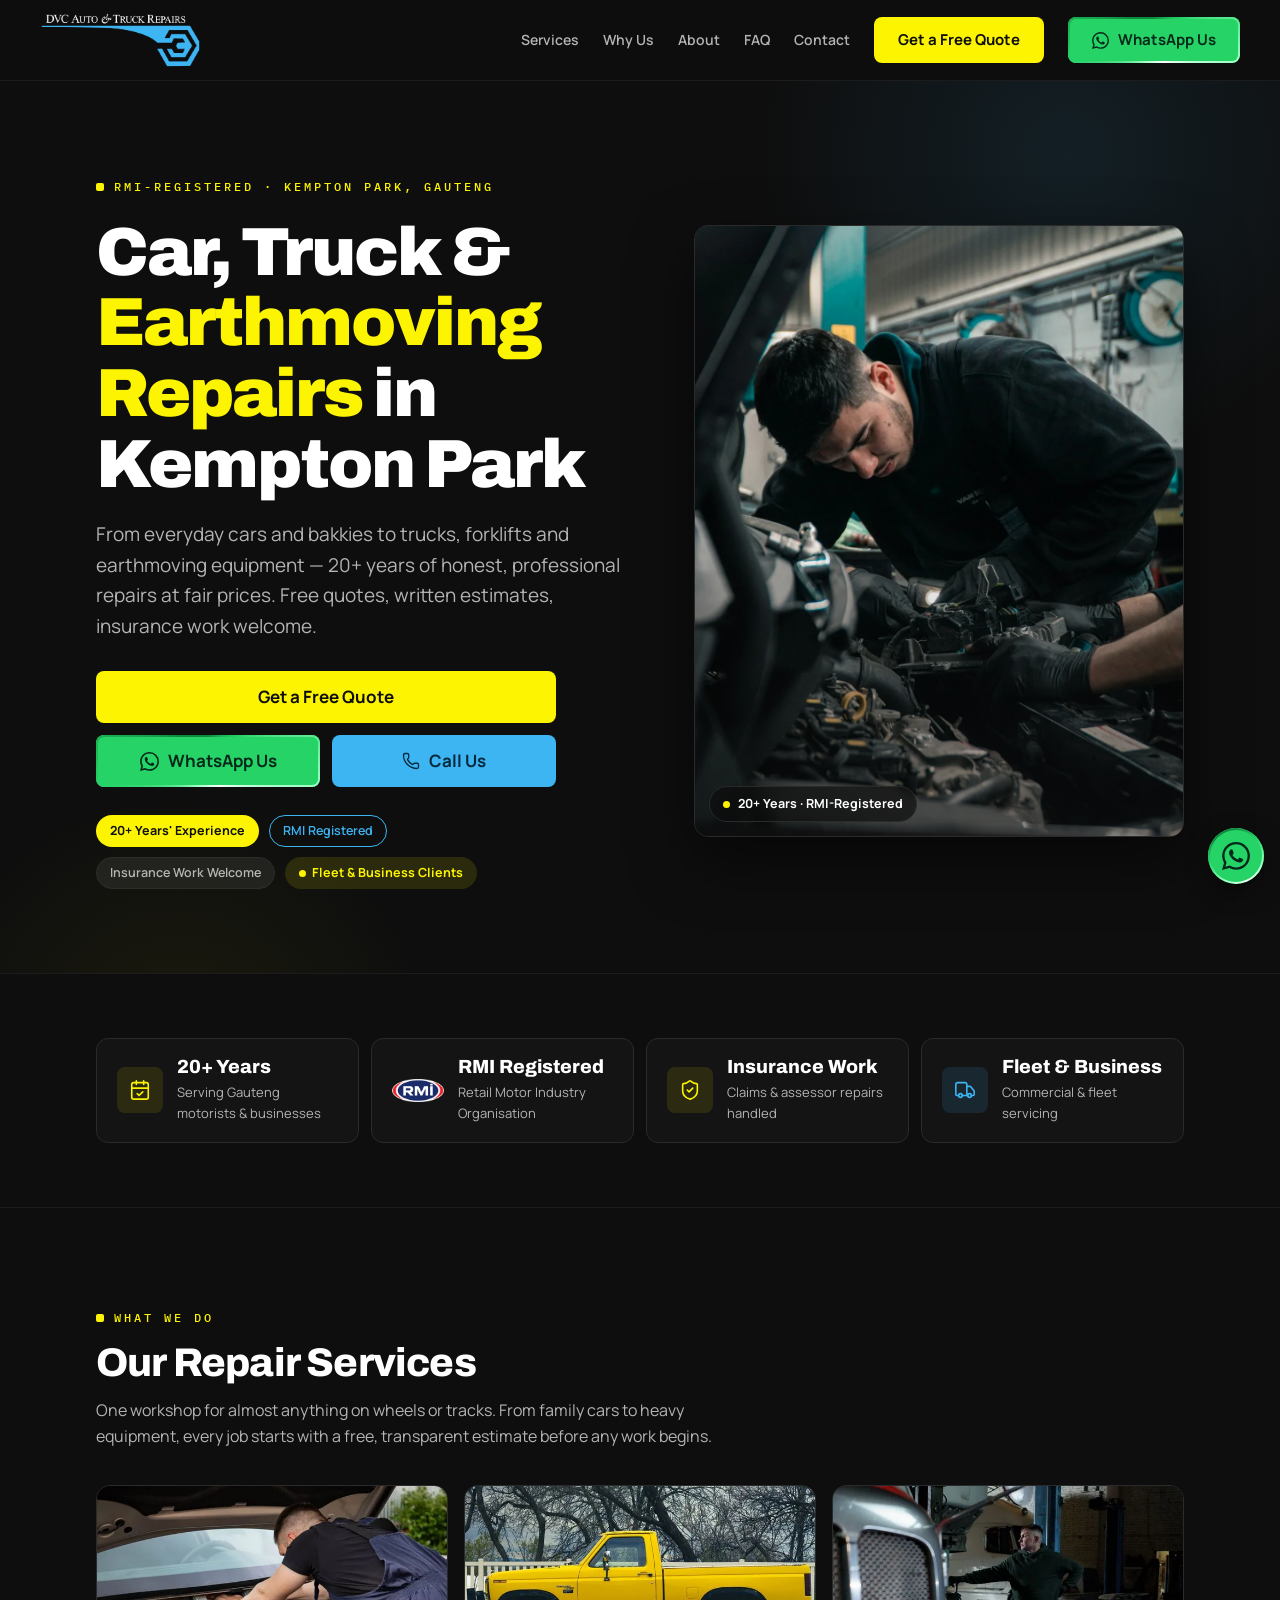
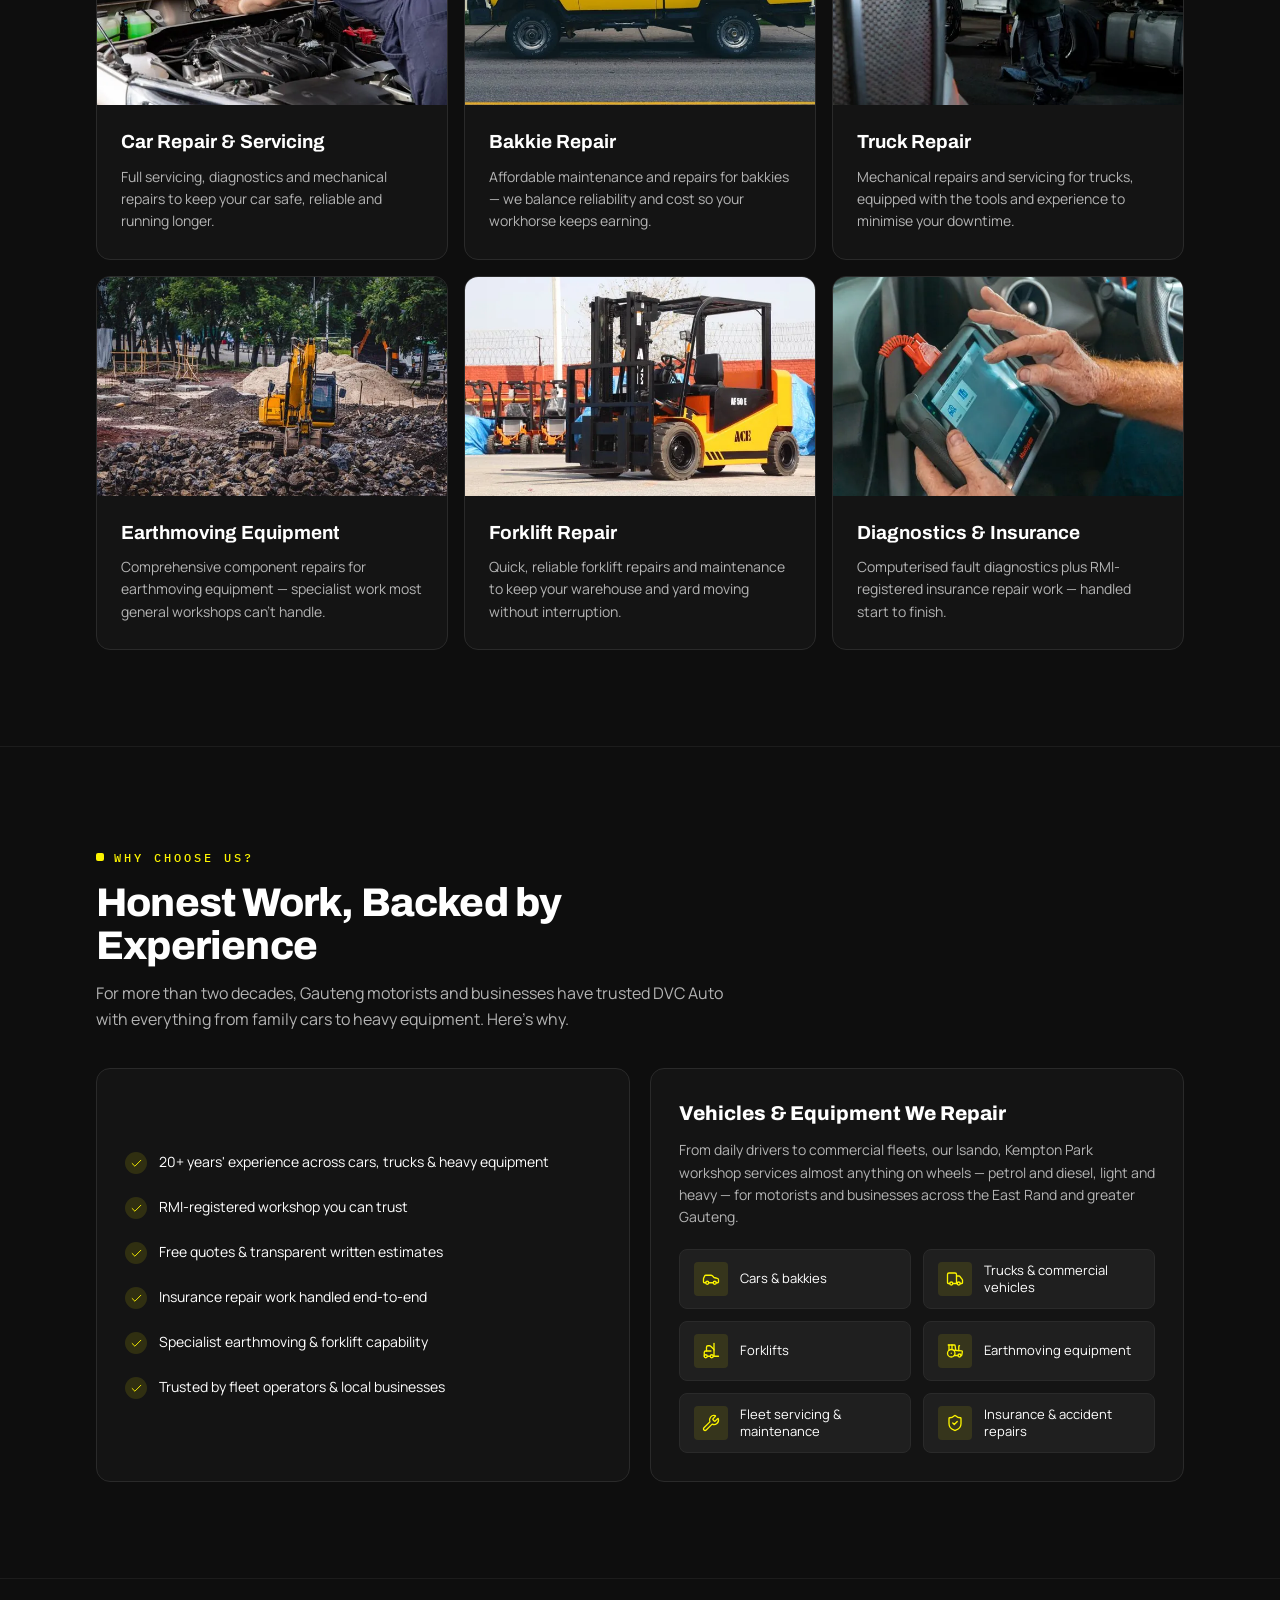
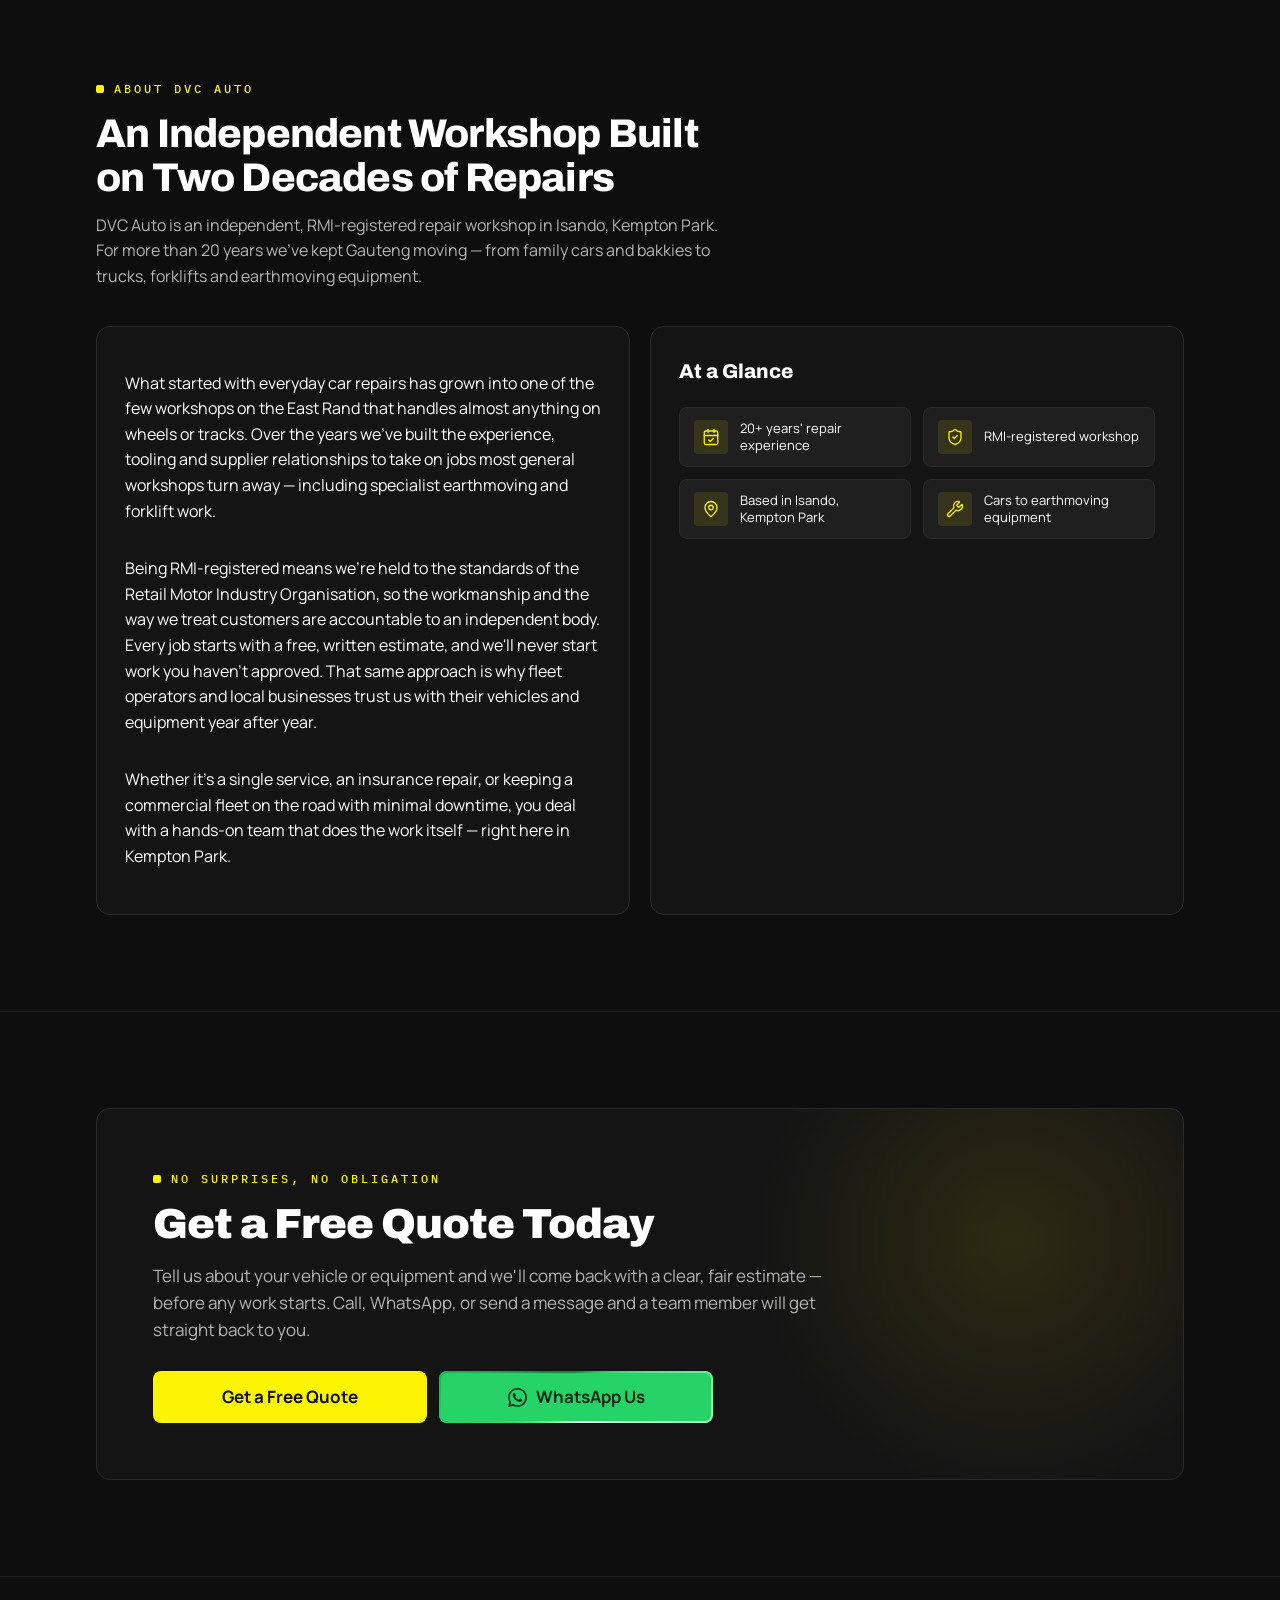
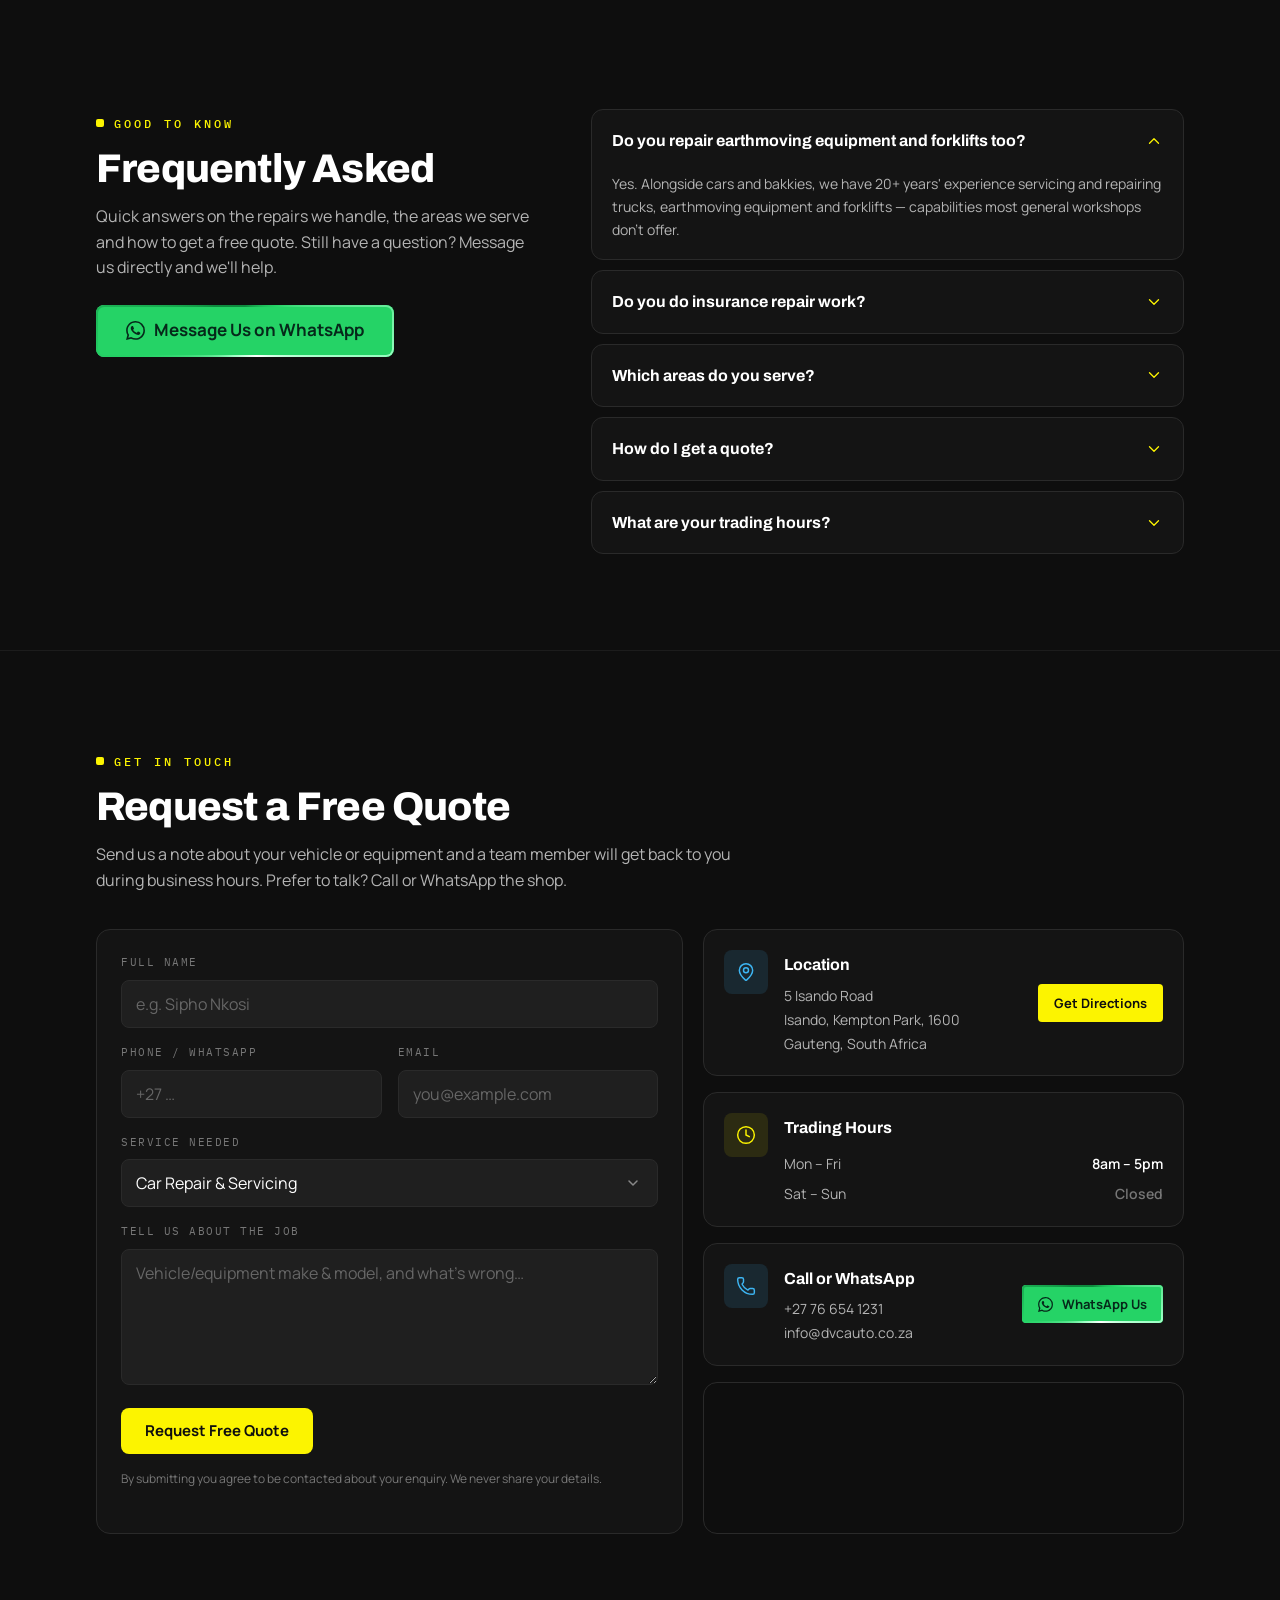
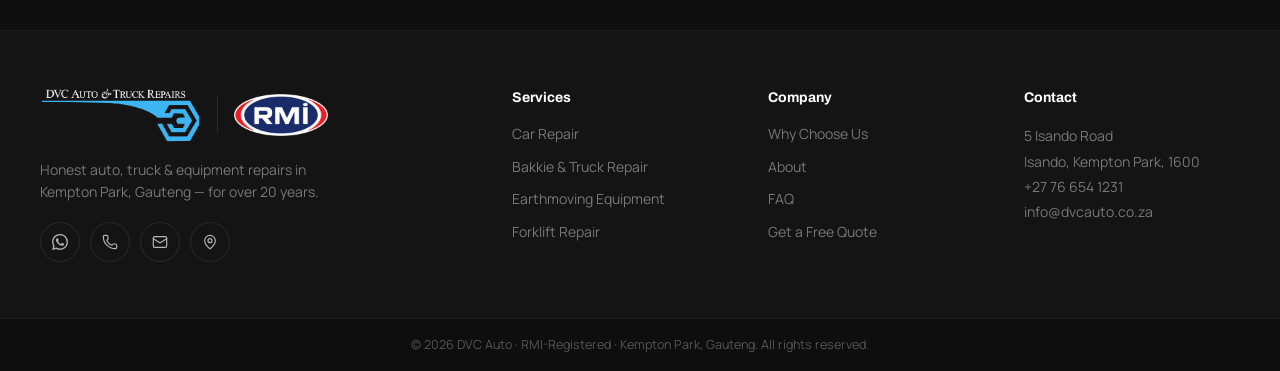
<file: index.html>
<!DOCTYPE html>
<html lang="en-ZA">
<head>
<meta charset="utf-8">
<meta name="viewport" content="width=device-width, initial-scale=1">

<!-- ===== Primary SEO ===== -->
<title>DVC Auto | Car, Truck &amp; Earthmoving Repairs in Kempton Park, Gauteng</title>
<meta name="description" content="RMI-registered auto, truck, earthmoving &amp; forklift repairs in Isando, Kempton Park. 20+ years' experience, insurance work welcome, fleet &amp; business clients. Get a free quote — call or WhatsApp +27 76 654 1231.">
<link rel="canonical" href="https://dvcauto.co.za/">
<meta name="robots" content="index, follow, max-image-preview:large">
<meta name="theme-color" content="#0E0E0E">

<!-- ===== Open Graph / Twitter ===== -->
<meta property="og:type" content="website">
<meta property="og:site_name" content="DVC Auto">
<meta property="og:title" content="DVC Auto | Car, Truck &amp; Earthmoving Repairs in Kempton Park">
<meta property="og:description" content="RMI-registered auto, truck, earthmoving &amp; forklift repairs in Kempton Park, Gauteng. 20+ years' experience. Insurance work &amp; fleet clients welcome. Free quotes.">
<meta property="og:url" content="https://dvcauto.co.za/">
<meta property="og:image" content="https://dvcauto.co.za/assets/og-image.jpg">
<meta property="og:image:width" content="1200">
<meta property="og:image:height" content="630">
<meta property="og:image:alt" content="DVC Auto — car, truck & earthmoving repairs in Kempton Park, Gauteng">
<meta property="og:locale" content="en_ZA">
<meta name="twitter:card" content="summary_large_image">
<meta name="twitter:title" content="DVC Auto | Car, Truck &amp; Earthmoving Repairs in Kempton Park">
<meta name="twitter:description" content="RMI-registered auto, truck, earthmoving &amp; forklift repairs in Kempton Park, Gauteng. 20+ years. Free quotes.">
<meta name="twitter:image" content="https://dvcauto.co.za/assets/og-image.jpg">

<!-- ===== Icons ===== -->
<link rel="icon" href="assets/favicon.ico" sizes="any">
<link rel="icon" type="image/png" sizes="32x32" href="assets/favicon-32.png">
<link rel="apple-touch-icon" href="assets/apple-touch-icon.png">

<!-- ===== LCP hero preload ===== -->
<link rel="preload" as="image" href="assets/hero.webp" type="image/webp" fetchpriority="high">

<!-- ===== Fonts (design system) ===== -->
<link rel="preconnect" href="https://fonts.googleapis.com">
<link rel="preconnect" href="https://fonts.gstatic.com" crossorigin>
<link rel="preload" as="style" href="https://fonts.googleapis.com/css2?family=Archivo:wght@700;800;900&family=Manrope:wght@400;600;700&family=IBM+Plex+Mono:wght@400;500&display=swap" onload="this.onload=null;this.rel='stylesheet'">
<noscript><link rel="stylesheet" href="https://fonts.googleapis.com/css2?family=Archivo:wght@700;800;900&family=Manrope:wght@400;600;700&family=IBM+Plex+Mono:wght@400;500&display=swap"></noscript>
<link rel="stylesheet" href="styles.css">

<!-- ===== Structured Data: AutoRepair + FAQ ===== -->
<script type="application/ld+json">
{
  "@context": "https://schema.org",
  "@graph": [
    {
      "@type": "AutoRepair",
      "@id": "https://dvcauto.co.za/#business",
      "name": "DVC Auto",
      "alternateName": "DVC Auto & Truck Repairs",
      "description": "RMI-registered repair workshop in Isando, Kempton Park specialising in cars, bakkies, trucks, earthmoving equipment and forklifts. Insurance work and fleet servicing welcome.",
      "url": "https://dvcauto.co.za/",
      "telephone": "+27766541231",
      "email": "info@dvcauto.co.za",
      "image": "https://dvcauto.co.za/assets/logo-white.png",
      "logo": "https://dvcauto.co.za/assets/logo-white.png",
      "priceRange": "$$",
      "currenciesAccepted": "ZAR",
      "address": {
        "@type": "PostalAddress",
        "streetAddress": "5 Isando Road, Isando",
        "addressLocality": "Kempton Park",
        "addressRegion": "Gauteng",
        "postalCode": "1600",
        "addressCountry": "ZA"
      },
      "geo": {
        "@type": "GeoCoordinates",
        "latitude": -26.1258,
        "longitude": 28.2019
      },
      "hasMap": "https://www.google.com/maps?q=5+Isando+Rd,+Isando,+Kempton+Park,+1600",
      "openingHoursSpecification": [
        {
          "@type": "OpeningHoursSpecification",
          "dayOfWeek": ["Monday", "Tuesday", "Wednesday", "Thursday", "Friday"],
          "opens": "08:00",
          "closes": "17:00"
        }
      ],
      "areaServed": [
        { "@type": "City", "name": "Kempton Park" },
        { "@type": "Place", "name": "Isando" },
        { "@type": "Place", "name": "Spartan" },
        { "@type": "City", "name": "Edenvale" },
        { "@type": "City", "name": "Bedfordview" },
        { "@type": "City", "name": "Germiston" },
        { "@type": "Place", "name": "East Rand, Gauteng" }
      ],
      "memberOf": {
        "@type": "Organization",
        "name": "Retail Motor Industry Organisation (RMI)"
      },
      "knowsAbout": ["Car repair", "Bakkie repair", "Truck repair", "Earthmoving equipment repair", "Forklift repair", "Insurance repair work", "Fleet servicing"],
      "hasOfferCatalog": {
        "@type": "OfferCatalog",
        "name": "Vehicle & Equipment Repair Services",
        "itemListElement": [
          { "@type": "Offer", "itemOffered": { "@type": "Service", "name": "Car Repair & Servicing" } },
          { "@type": "Offer", "itemOffered": { "@type": "Service", "name": "Bakkie Repair & Servicing" } },
          { "@type": "Offer", "itemOffered": { "@type": "Service", "name": "Truck Repair & Servicing" } },
          { "@type": "Offer", "itemOffered": { "@type": "Service", "name": "Earthmoving Equipment Repair" } },
          { "@type": "Offer", "itemOffered": { "@type": "Service", "name": "Forklift Repair" } }
        ]
      }
    },
    {
      "@type": "FAQPage",
      "@id": "https://dvcauto.co.za/#faq",
      "mainEntity": [
        {
          "@type": "Question",
          "name": "Do you repair earthmoving equipment and forklifts as well as cars?",
          "acceptedAnswer": {
            "@type": "Answer",
            "text": "Yes. Alongside cars and bakkies, DVC Auto has 20+ years' experience servicing and repairing trucks, earthmoving equipment and forklifts — capabilities most general workshops don't offer."
          }
        },
        {
          "@type": "Question",
          "name": "Do you do insurance repair work?",
          "acceptedAnswer": {
            "@type": "Answer",
            "text": "Yes. We are an RMI-registered workshop and handle insurance repair work. Contact us with your claim details and we'll guide you through the process."
          }
        },
        {
          "@type": "Question",
          "name": "Where are you located and which areas do you serve?",
          "acceptedAnswer": {
            "@type": "Answer",
            "text": "Our workshop is at 5 Isando Road, Isando, Kempton Park, 1600. We serve Kempton Park, Isando, Spartan, Edenvale, Bedfordview, Germiston and the greater East Rand in Gauteng."
          }
        },
        {
          "@type": "Question",
          "name": "How do I get a quote?",
          "acceptedAnswer": {
            "@type": "Answer",
            "text": "Send us the details of your vehicle or equipment using the form on this page, or message us on WhatsApp at +27 76 654 1231. Quotes are free and there's no obligation."
          }
        },
        {
          "@type": "Question",
          "name": "Do you service business fleets and commercial vehicles?",
          "acceptedAnswer": {
            "@type": "Answer",
            "text": "Yes. We work with fleet operators and businesses across Gauteng, keeping commercial vehicles, trucks, forklifts and earthmoving equipment running with minimal downtime."
          }
        },
        {
          "@type": "Question",
          "name": "What are your trading hours?",
          "acceptedAnswer": {
            "@type": "Answer",
            "text": "We trade Monday to Friday, 8am to 5pm. Send a message any time and we'll respond during business hours."
          }
        }
      ]
    }
  ]
}
</script>
</head>
<body>

  <!-- ===== Navigation ===== -->
  <header class="nav">
    <div class="container nav-inner">
      <a href="#top" class="nav-logo" aria-label="DVC Auto home">
        <img src="assets/logo-white.png" alt="DVC Auto — auto, truck &amp; earthmoving repairs" width="180" height="56">
      </a>
      <nav class="nav-links" id="navLinks" aria-label="Primary">
        <a href="#services">Services</a>
        <a href="#why">Why Us</a>
        <a href="#about">About</a>
        <a href="#faq">FAQ</a>
        <a href="#contact">Contact</a>
        <a href="#contact" class="btn btn-primary">Get a Free Quote</a>
        <a href="https://wa.me/27766541231?text=Good%20day%20DVC%20Auto%2C%20I%20would%20like%20to%20request%20a%20quote%20for%20repairs.%20Please%20let%20me%20know%20what%20details%20you%20need%20to%20assist%20me." class="btn btn-whatsapp" target="_blank" rel="noopener">
          <svg viewBox="0 0 24 24" fill="currentColor" width="17" height="17" aria-hidden="true"><path d="M17.472 14.382c-.297-.149-1.758-.867-2.03-.967-.273-.099-.471-.148-.67.15-.197.297-.767.966-.94 1.164-.173.199-.347.223-.644.075-.297-.15-1.255-.463-2.39-1.475-.883-.788-1.48-1.761-1.653-2.059-.173-.297-.018-.458.13-.606.134-.133.298-.347.446-.52.149-.174.198-.298.298-.497.099-.198.05-.371-.025-.52-.075-.149-.669-1.612-.916-2.207-.242-.579-.487-.5-.669-.51-.173-.008-.371-.01-.57-.01-.198 0-.52.074-.792.372-.272.297-1.04 1.016-1.04 2.479 0 1.462 1.065 2.875 1.213 3.074.149.198 2.096 3.2 5.077 4.487.709.306 1.262.489 1.694.625.712.227 1.36.195 1.872.118.571-.085 1.758-.719 2.006-1.413.248-.694.248-1.289.173-1.413-.074-.124-.272-.198-.57-.347m-5.421 7.403h-.004a9.87 9.87 0 01-5.031-1.378l-.361-.214-3.741.982.998-3.648-.235-.374a9.86 9.86 0 01-1.51-5.26c.001-5.45 4.436-9.884 9.888-9.884 2.64 0 5.122 1.03 6.988 2.898a9.825 9.825 0 012.893 6.994c-.003 5.45-4.437 9.884-9.885 9.884m8.413-18.297A11.815 11.815 0 0012.05 0C5.495 0 .16 5.335.157 11.892c0 2.096.547 4.142 1.588 5.945L.057 24l6.305-1.654a11.882 11.882 0 005.683 1.448h.005c6.554 0 11.89-5.335 11.893-11.893a11.821 11.821 0 00-3.48-8.413Z"/></svg>WhatsApp Us
        </a>
      </nav>
      <button class="nav-toggle" id="navToggle" aria-label="Toggle menu" aria-expanded="false">
        <svg xmlns="http://www.w3.org/2000/svg" width="24" height="24" viewBox="0 0 24 24" fill="none" stroke="currentColor" stroke-width="2" stroke-linecap="round" stroke-linejoin="round" aria-hidden="true"><path d="M4 5h16"/><path d="M4 12h16"/><path d="M4 19h16"/></svg>
      </button>
    </div>
  </header>

  <main id="top">

    <!-- ===== Hero ===== -->
    <section class="hero">
      <div class="container hero-inner">
        <div class="hero-copy">
        <span class="eyebrow"><span class="dot"></span>RMI-Registered · Kempton Park, Gauteng</span>
        <h1>Car, Truck &amp; <span class="hl">Earthmoving Repairs</span> in Kempton Park</h1>
        <p>From everyday cars and bakkies to trucks, forklifts and earthmoving equipment — 20+ years of honest, professional repairs at fair prices. Free quotes, written estimates, insurance work welcome.</p>
        <div class="hero-cta">
          <a href="#contact" class="btn btn-primary btn-lg">Get a Free Quote</a>
          <a href="https://wa.me/27766541231?text=Good%20day%20DVC%20Auto%2C%20I%20would%20like%20to%20request%20a%20quote%20for%20repairs.%20Please%20let%20me%20know%20what%20details%20you%20need%20to%20assist%20me." class="btn btn-whatsapp btn-lg" target="_blank" rel="noopener">
            <svg viewBox="0 0 24 24" fill="currentColor" width="19" height="19" aria-hidden="true"><path d="M17.472 14.382c-.297-.149-1.758-.867-2.03-.967-.273-.099-.471-.148-.67.15-.197.297-.767.966-.94 1.164-.173.199-.347.223-.644.075-.297-.15-1.255-.463-2.39-1.475-.883-.788-1.48-1.761-1.653-2.059-.173-.297-.018-.458.13-.606.134-.133.298-.347.446-.52.149-.174.198-.298.298-.497.099-.198.05-.371-.025-.52-.075-.149-.669-1.612-.916-2.207-.242-.579-.487-.5-.669-.51-.173-.008-.371-.01-.57-.01-.198 0-.52.074-.792.372-.272.297-1.04 1.016-1.04 2.479 0 1.462 1.065 2.875 1.213 3.074.149.198 2.096 3.2 5.077 4.487.709.306 1.262.489 1.694.625.712.227 1.36.195 1.872.118.571-.085 1.758-.719 2.006-1.413.248-.694.248-1.289.173-1.413-.074-.124-.272-.198-.57-.347m-5.421 7.403h-.004a9.87 9.87 0 01-5.031-1.378l-.361-.214-3.741.982.998-3.648-.235-.374a9.86 9.86 0 01-1.51-5.26c.001-5.45 4.436-9.884 9.888-9.884 2.64 0 5.122 1.03 6.988 2.898a9.825 9.825 0 012.893 6.994c-.003 5.45-4.437 9.884-9.885 9.884m8.413-18.297A11.815 11.815 0 0012.05 0C5.495 0 .16 5.335.157 11.892c0 2.096.547 4.142 1.588 5.945L.057 24l6.305-1.654a11.882 11.882 0 005.683 1.448h.005c6.554 0 11.89-5.335 11.893-11.893a11.821 11.821 0 00-3.48-8.413Z"/></svg>WhatsApp Us
          </a>
          <a href="tel:+27766541231" class="btn btn-brand btn-lg"><svg xmlns="http://www.w3.org/2000/svg" width="18" height="18" viewBox="0 0 24 24" fill="none" stroke="currentColor" stroke-width="2" stroke-linecap="round" stroke-linejoin="round" aria-hidden="true"><path d="M13.832 16.568a1 1 0 0 0 1.213-.303l.355-.465A2 2 0 0 1 17 15h3a2 2 0 0 1 2 2v3a2 2 0 0 1-2 2A18 18 0 0 1 2 4a2 2 0 0 1 2-2h3a2 2 0 0 1 2 2v3a2 2 0 0 1-.8 1.6l-.468.351a1 1 0 0 0-.292 1.233 14 14 0 0 0 6.392 6.384"/></svg>Call Us</a>
        </div>
        <div class="hero-badges">
          <span class="chip chip--solid">20+ Years' Experience</span>
          <span class="chip chip--brand">RMI Registered</span>
          <span class="chip">Insurance Work Welcome</span>
          <span class="chip chip--dot"><span class="led"></span>Fleet &amp; Business Clients</span>
        </div>
        </div><!-- /hero-copy -->
        <div class="hero-media">
          <picture>
            <source type="image/webp" srcset="assets/hero.webp">
            <img src="assets/hero.jpg" alt="DVC Auto technician repairing a vehicle engine at the Kempton Park workshop" width="1000" height="1150" fetchpriority="high">
          </picture>
          <span class="hero-media-badge"><span class="led"></span>20+ Years · RMI-Registered</span>
        </div>
      </div>
    </section>

    <!-- ===== Trust strip (verifiable credentials, no fabricated stats) ===== -->
    <section class="section section--tight" aria-label="Why drivers and businesses trust DVC Auto">
      <div class="container">
        <div class="trust-strip">
          <div class="trust-item">
            <span class="trust-ico"><svg xmlns="http://www.w3.org/2000/svg" width="22" height="22" viewBox="0 0 24 24" fill="none" stroke="currentColor" stroke-width="2" stroke-linecap="round" stroke-linejoin="round" aria-hidden="true"><path d="M8 2v4"/><path d="M16 2v4"/><rect width="18" height="18" x="3" y="4" rx="2"/><path d="M3 10h18"/><path d="m9 16 2 2 4-4"/></svg></span>
            <div><div class="trust-t">20+ Years</div><div class="trust-s">Serving Gauteng motorists &amp; businesses</div></div>
          </div>
          <div class="trust-item">
            <span class="trust-ico trust-ico--logo"><img src="assets/rmi-member.png" alt="RMI — Retail Motor Industry Organisation member" loading="lazy"></span>
            <div><div class="trust-t">RMI Registered</div><div class="trust-s">Retail Motor Industry Organisation</div></div>
          </div>
          <div class="trust-item">
            <span class="trust-ico"><svg xmlns="http://www.w3.org/2000/svg" width="22" height="22" viewBox="0 0 24 24" fill="none" stroke="currentColor" stroke-width="2" stroke-linecap="round" stroke-linejoin="round" aria-hidden="true"><path d="M20 13c0 5-3.5 7.5-7.66 8.95a1 1 0 0 1-.67-.01C7.5 20.5 4 18 4 13V6a1 1 0 0 1 1-1c2 0 4.5-1.2 6.24-2.72a1.17 1.17 0 0 1 1.52 0C14.51 3.81 17 5 19 5a1 1 0 0 1 1 1z"/><path d="m9 12 2 2 4-4"/></svg></span>
            <div><div class="trust-t">Insurance Work</div><div class="trust-s">Claims &amp; assessor repairs handled</div></div>
          </div>
          <div class="trust-item">
            <span class="trust-ico trust-ico--blue"><svg xmlns="http://www.w3.org/2000/svg" width="22" height="22" viewBox="0 0 24 24" fill="none" stroke="currentColor" stroke-width="2" stroke-linecap="round" stroke-linejoin="round" aria-hidden="true"><path d="M14 18V6a2 2 0 0 0-2-2H4a2 2 0 0 0-2 2v11a1 1 0 0 0 1 1h2"/><path d="M15 18H9"/><path d="M19 18h2a1 1 0 0 0 1-1v-3.65a1 1 0 0 0-.22-.624l-3.48-4.35A1 1 0 0 0 17.52 8H14"/><circle cx="17" cy="18" r="2"/><circle cx="7" cy="18" r="2"/></svg></span>
            <div><div class="trust-t">Fleet &amp; Business</div><div class="trust-s">Commercial &amp; fleet servicing</div></div>
          </div>
        </div>
      </div>
    </section>

    <!-- ===== Services ===== -->
    <section class="section" id="services">
      <div class="container">
        <div class="section-head">
          <span class="eyebrow"><span class="dot"></span>What We Do</span>
          <h2>Our Repair Services</h2>
          <p>One workshop for almost anything on wheels or tracks. From family cars to heavy equipment, every job starts with a free, transparent estimate before any work begins.</p>
        </div>
        <div class="svc-grid" style="margin-top:36px;">
          <article class="svc">
            <div class="svc-img"><picture><source type="image/webp" srcset="assets/svc-car.webp"><img src="assets/svc-car.jpg" alt="Mechanic carrying out car repair and servicing at DVC Auto, Kempton Park" loading="lazy" width="640" height="440"></picture></div>
            <div class="svc-body">
              <h3>Car Repair &amp; Servicing</h3>
              <p>Full servicing, diagnostics and mechanical repairs to keep your car safe, reliable and running longer.</p>
            </div>
          </article>
          <article class="svc">
            <div class="svc-img"><picture><source type="image/webp" srcset="assets/svc-bakkie.webp"><img src="assets/svc-bakkie.jpg" alt="Bakkie repair and maintenance at DVC Auto in Isando, Kempton Park" loading="lazy" width="640" height="440"></picture></div>
            <div class="svc-body">
              <h3>Bakkie Repair</h3>
              <p>Affordable maintenance and repairs for bakkies — we balance reliability and cost so your workhorse keeps earning.</p>
            </div>
          </article>
          <article class="svc">
            <div class="svc-img"><picture><source type="image/webp" srcset="assets/svc-truck.webp"><img src="assets/svc-truck.jpg" alt="Truck repair and servicing by DVC Auto, Gauteng" loading="lazy" width="640" height="440"></picture></div>
            <div class="svc-body">
              <h3>Truck Repair</h3>
              <p>Mechanical repairs and servicing for trucks, equipped with the tools and experience to minimise your downtime.</p>
            </div>
          </article>
          <article class="svc">
            <div class="svc-img"><picture><source type="image/webp" srcset="assets/svc-earthmoving.webp"><img src="assets/svc-earthmoving.jpg" alt="Earthmoving equipment repair specialists at DVC Auto, Kempton Park" loading="lazy" width="640" height="440"></picture></div>
            <div class="svc-body">
              <h3>Earthmoving Equipment</h3>
              <p>Comprehensive component repairs for earthmoving equipment — specialist work most general workshops can't handle.</p>
            </div>
          </article>
          <article class="svc">
            <div class="svc-img"><picture><source type="image/webp" srcset="assets/svc-forklift.webp"><img src="assets/svc-forklift.jpg" alt="Forklift repair and maintenance at DVC Auto, East Rand" loading="lazy" width="640" height="440"></picture></div>
            <div class="svc-body">
              <h3>Forklift Repair</h3>
              <p>Quick, reliable forklift repairs and maintenance to keep your warehouse and yard moving without interruption.</p>
            </div>
          </article>
          <article class="svc">
            <div class="svc-img"><picture><source type="image/webp" srcset="assets/svc-diagnostics.webp"><img src="assets/svc-diagnostics.jpg" alt="Computerised vehicle diagnostics and insurance repair work at DVC Auto" loading="lazy" width="640" height="440"></picture></div>
            <div class="svc-body">
              <h3>Diagnostics &amp; Insurance</h3>
              <p>Computerised fault diagnostics plus RMI-registered insurance repair work — handled start to finish.</p>
            </div>
          </article>
        </div>
      </div>
    </section>

    <!-- ===== Why choose us ===== -->
    <section class="section" id="why">
      <div class="container">
        <div class="section-head">
          <span class="eyebrow"><span class="dot"></span>Why Choose Us?</span>
          <h2>Honest Work, Backed by Experience</h2>
          <p>For more than two decades, Gauteng motorists and businesses have trusted DVC Auto with everything from family cars to heavy equipment. Here's why.</p>
        </div>
        <div class="why-grid">
          <div class="card">
            <ul class="checklist">
              <li><span class="tick"><svg xmlns="http://www.w3.org/2000/svg" width="13" height="13" viewBox="0 0 24 24" fill="none" stroke="currentColor" stroke-width="2" stroke-linecap="round" stroke-linejoin="round" aria-hidden="true"><path d="M20 6 9 17l-5-5"/></svg></span><span>20+ years' experience across cars, trucks &amp; heavy equipment</span></li>
              <li><span class="tick"><svg xmlns="http://www.w3.org/2000/svg" width="13" height="13" viewBox="0 0 24 24" fill="none" stroke="currentColor" stroke-width="2" stroke-linecap="round" stroke-linejoin="round" aria-hidden="true"><path d="M20 6 9 17l-5-5"/></svg></span><span>RMI-registered workshop you can trust</span></li>
              <li><span class="tick"><svg xmlns="http://www.w3.org/2000/svg" width="13" height="13" viewBox="0 0 24 24" fill="none" stroke="currentColor" stroke-width="2" stroke-linecap="round" stroke-linejoin="round" aria-hidden="true"><path d="M20 6 9 17l-5-5"/></svg></span><span>Free quotes &amp; transparent written estimates</span></li>
              <li><span class="tick"><svg xmlns="http://www.w3.org/2000/svg" width="13" height="13" viewBox="0 0 24 24" fill="none" stroke="currentColor" stroke-width="2" stroke-linecap="round" stroke-linejoin="round" aria-hidden="true"><path d="M20 6 9 17l-5-5"/></svg></span><span>Insurance repair work handled end-to-end</span></li>
              <li><span class="tick"><svg xmlns="http://www.w3.org/2000/svg" width="13" height="13" viewBox="0 0 24 24" fill="none" stroke="currentColor" stroke-width="2" stroke-linecap="round" stroke-linejoin="round" aria-hidden="true"><path d="M20 6 9 17l-5-5"/></svg></span><span>Specialist earthmoving &amp; forklift capability</span></li>
              <li><span class="tick"><svg xmlns="http://www.w3.org/2000/svg" width="13" height="13" viewBox="0 0 24 24" fill="none" stroke="currentColor" stroke-width="2" stroke-linecap="round" stroke-linejoin="round" aria-hidden="true"><path d="M20 6 9 17l-5-5"/></svg></span><span>Trusted by fleet operators &amp; local businesses</span></li>
            </ul>
          </div>
          <div class="card why-panel">
            <h3>Vehicles &amp; Equipment We Repair</h3>
            <p>From daily drivers to commercial fleets, our Isando, Kempton Park workshop services almost anything on wheels — petrol and diesel, light and heavy — for motorists and businesses across the East Rand and greater Gauteng.</p>
            <ul class="cap-list">
              <li class="cap-item"><span class="cap-ico"><svg xmlns="http://www.w3.org/2000/svg" width="18" height="18" viewBox="0 0 24 24" fill="none" stroke="currentColor" stroke-width="2" stroke-linecap="round" stroke-linejoin="round" aria-hidden="true"><path d="M19 17h2c.6 0 1-.4 1-1v-3c0-.9-.7-1.7-1.5-1.9C18.7 10.6 16 10 16 10s-1.3-1.4-2.2-2.3c-.5-.4-1.1-.7-1.8-.7H5c-.6 0-1.1.4-1.4.9l-1.4 2.9A3.7 3.7 0 0 0 2 12v4c0 .6.4 1 1 1h2"/><circle cx="7" cy="17" r="2"/><path d="M9 17h6"/><circle cx="17" cy="17" r="2"/></svg></span><span>Cars &amp; bakkies</span></li>
              <li class="cap-item"><span class="cap-ico"><svg xmlns="http://www.w3.org/2000/svg" width="18" height="18" viewBox="0 0 24 24" fill="none" stroke="currentColor" stroke-width="2" stroke-linecap="round" stroke-linejoin="round" aria-hidden="true"><path d="M14 18V6a2 2 0 0 0-2-2H4a2 2 0 0 0-2 2v11a1 1 0 0 0 1 1h2"/><path d="M15 18H9"/><path d="M19 18h2a1 1 0 0 0 1-1v-3.65a1 1 0 0 0-.22-.624l-3.48-4.35A1 1 0 0 0 17.52 8H14"/><circle cx="17" cy="18" r="2"/><circle cx="7" cy="18" r="2"/></svg></span><span>Trucks &amp; commercial vehicles</span></li>
              <li class="cap-item"><span class="cap-ico"><svg xmlns="http://www.w3.org/2000/svg" width="18" height="18" viewBox="0 0 24 24" fill="none" stroke="currentColor" stroke-width="2" stroke-linecap="round" stroke-linejoin="round" aria-hidden="true"><path d="M12 12H5a2 2 0 0 0-2 2v5"/><path d="M15 19h7"/><path d="M16 19V2"/><path d="M6 12V7a2 2 0 0 1 2-2h2.172a2 2 0 0 1 1.414.586l3.828 3.828A2 2 0 0 1 16 10.828"/><path d="M7 19h4"/><circle cx="13" cy="19" r="2"/><circle cx="5" cy="19" r="2"/></svg></span><span>Forklifts</span></li>
              <li class="cap-item"><span class="cap-ico"><svg xmlns="http://www.w3.org/2000/svg" width="18" height="18" viewBox="0 0 24 24" fill="none" stroke="currentColor" stroke-width="2" stroke-linecap="round" stroke-linejoin="round" aria-hidden="true"><path d="m10 11 11 .9a1 1 0 0 1 .8 1.1l-.665 4.158a1 1 0 0 1-.988.842H20"/><path d="M16 18h-5"/><path d="M18 5a1 1 0 0 0-1 1v5.573"/><path d="M3 4h8.129a1 1 0 0 1 .99.863L13 11.246"/><path d="M4 11V4"/><path d="M7 15h.01"/><path d="M8 10.1V4"/><circle cx="18" cy="18" r="2"/><circle cx="7" cy="15" r="5"/></svg></span><span>Earthmoving equipment</span></li>
              <li class="cap-item"><span class="cap-ico"><svg xmlns="http://www.w3.org/2000/svg" width="18" height="18" viewBox="0 0 24 24" fill="none" stroke="currentColor" stroke-width="2" stroke-linecap="round" stroke-linejoin="round" aria-hidden="true"><path d="M14.7 6.3a1 1 0 0 0 0 1.4l1.6 1.6a1 1 0 0 0 1.4 0l3.106-3.105c.32-.322.863-.22.983.218a6 6 0 0 1-8.259 7.057l-7.91 7.91a1 1 0 0 1-2.999-3l7.91-7.91a6 6 0 0 1 7.057-8.259c.438.12.54.662.219.984z"/></svg></span><span>Fleet servicing &amp; maintenance</span></li>
              <li class="cap-item"><span class="cap-ico"><svg xmlns="http://www.w3.org/2000/svg" width="18" height="18" viewBox="0 0 24 24" fill="none" stroke="currentColor" stroke-width="2" stroke-linecap="round" stroke-linejoin="round" aria-hidden="true"><path d="M20 13c0 5-3.5 7.5-7.66 8.95a1 1 0 0 1-.67-.01C7.5 20.5 4 18 4 13V6a1 1 0 0 1 1-1c2 0 4.5-1.2 6.24-2.72a1.17 1.17 0 0 1 1.52 0C14.51 3.81 17 5 19 5a1 1 0 0 1 1 1z"/><path d="m9 12 2 2 4-4"/></svg></span><span>Insurance &amp; accident repairs</span></li>
            </ul>
          </div>
        </div>
      </div>
    </section>

    <!-- ===== About / E-E-A-T ===== -->
    <section class="section" id="about">
      <div class="container">
        <div class="section-head">
          <span class="eyebrow"><span class="dot"></span>About DVC Auto</span>
          <h2>An Independent Workshop Built on Two Decades of Repairs</h2>
          <p>DVC Auto is an independent, RMI-registered repair workshop in Isando, Kempton Park. For more than 20 years we've kept Gauteng moving — from family cars and bakkies to trucks, forklifts and earthmoving equipment.</p>
        </div>
        <div class="why-grid">
          <div class="card">
            <p>What started with everyday car repairs has grown into one of the few workshops on the East Rand that handles almost anything on wheels or tracks. Over the years we've built the experience, tooling and supplier relationships to take on jobs most general workshops turn away — including specialist earthmoving and forklift work.</p>
            <p>Being RMI-registered means we're held to the standards of the Retail Motor Industry Organisation, so the workmanship and the way we treat customers are accountable to an independent body. Every job starts with a free, written estimate, and we'll never start work you haven't approved. That same approach is why fleet operators and local businesses trust us with their vehicles and equipment year after year.</p>
            <p>Whether it's a single service, an insurance repair, or keeping a commercial fleet on the road with minimal downtime, you deal with a hands-on team that does the work itself — right here in Kempton Park.</p>
          </div>
          <div class="card why-panel">
            <h3>At a Glance</h3>
            <ul class="cap-list">
              <li class="cap-item"><span class="cap-ico"><svg xmlns="http://www.w3.org/2000/svg" width="18" height="18" viewBox="0 0 24 24" fill="none" stroke="currentColor" stroke-width="2" stroke-linecap="round" stroke-linejoin="round" aria-hidden="true"><path d="M8 2v4"/><path d="M16 2v4"/><rect width="18" height="18" x="3" y="4" rx="2"/><path d="M3 10h18"/><path d="m9 16 2 2 4-4"/></svg></span><span>20+ years' repair experience</span></li>
              <li class="cap-item"><span class="cap-ico"><svg xmlns="http://www.w3.org/2000/svg" width="18" height="18" viewBox="0 0 24 24" fill="none" stroke="currentColor" stroke-width="2" stroke-linecap="round" stroke-linejoin="round" aria-hidden="true"><path d="M20 13c0 5-3.5 7.5-7.66 8.95a1 1 0 0 1-.67-.01C7.5 20.5 4 18 4 13V6a1 1 0 0 1 1-1c2 0 4.5-1.2 6.24-2.72a1.17 1.17 0 0 1 1.52 0C14.51 3.81 17 5 19 5a1 1 0 0 1 1 1z"/><path d="m9 12 2 2 4-4"/></svg></span><span>RMI-registered workshop</span></li>
              <li class="cap-item"><span class="cap-ico"><svg xmlns="http://www.w3.org/2000/svg" width="18" height="18" viewBox="0 0 24 24" fill="none" stroke="currentColor" stroke-width="2" stroke-linecap="round" stroke-linejoin="round" aria-hidden="true"><path d="M20 10c0 4.993-5.539 10.193-7.399 11.799a1 1 0 0 1-1.202 0C9.539 20.193 4 14.993 4 10a8 8 0 0 1 16 0"/><circle cx="12" cy="10" r="3"/></svg></span><span>Based in Isando, Kempton Park</span></li>
              <li class="cap-item"><span class="cap-ico"><svg xmlns="http://www.w3.org/2000/svg" width="18" height="18" viewBox="0 0 24 24" fill="none" stroke="currentColor" stroke-width="2" stroke-linecap="round" stroke-linejoin="round" aria-hidden="true"><path d="M14.7 6.3a1 1 0 0 0 0 1.4l1.6 1.6a1 1 0 0 0 1.4 0l3.106-3.105c.32-.322.863-.22.983.218a6 6 0 0 1-8.259 7.057l-7.91 7.91a1 1 0 0 1-2.999-3l7.91-7.91a6 6 0 0 1 7.057-8.259c.438.12.54.662.219.984z"/></svg></span><span>Cars to earthmoving equipment</span></li>
            </ul>
          </div>
        </div>
      </div>
    </section>

    <!-- ===== Free Quote CTA (replaces fabricated pricing) ===== -->
    <section class="section">
      <div class="container">
        <div class="quote-band">
          <div class="quote-glow"></div>
          <div class="quote-inner">
            <span class="eyebrow"><span class="dot"></span>No Surprises, No Obligation</span>
            <h2>Get a Free Quote Today</h2>
            <p>Tell us about your vehicle or equipment and we'll come back with a clear, fair estimate — before any work starts. Call, WhatsApp, or send a message and a team member will get straight back to you.</p>
            <div class="quote-cta">
              <a href="#contact" class="btn btn-primary btn-lg">Get a Free Quote</a>
              <a href="https://wa.me/27766541231?text=Good%20day%20DVC%20Auto%2C%20I%20would%20like%20to%20request%20a%20quote%20for%20repairs.%20Please%20let%20me%20know%20what%20details%20you%20need%20to%20assist%20me." class="btn btn-whatsapp btn-lg" target="_blank" rel="noopener">
                <svg viewBox="0 0 24 24" fill="currentColor" width="19" height="19" aria-hidden="true"><path d="M17.472 14.382c-.297-.149-1.758-.867-2.03-.967-.273-.099-.471-.148-.67.15-.197.297-.767.966-.94 1.164-.173.199-.347.223-.644.075-.297-.15-1.255-.463-2.39-1.475-.883-.788-1.48-1.761-1.653-2.059-.173-.297-.018-.458.13-.606.134-.133.298-.347.446-.52.149-.174.198-.298.298-.497.099-.198.05-.371-.025-.52-.075-.149-.669-1.612-.916-2.207-.242-.579-.487-.5-.669-.51-.173-.008-.371-.01-.57-.01-.198 0-.52.074-.792.372-.272.297-1.04 1.016-1.04 2.479 0 1.462 1.065 2.875 1.213 3.074.149.198 2.096 3.2 5.077 4.487.709.306 1.262.489 1.694.625.712.227 1.36.195 1.872.118.571-.085 1.758-.719 2.006-1.413.248-.694.248-1.289.173-1.413-.074-.124-.272-.198-.57-.347m-5.421 7.403h-.004a9.87 9.87 0 01-5.031-1.378l-.361-.214-3.741.982.998-3.648-.235-.374a9.86 9.86 0 01-1.51-5.26c.001-5.45 4.436-9.884 9.888-9.884 2.64 0 5.122 1.03 6.988 2.898a9.825 9.825 0 012.893 6.994c-.003 5.45-4.437 9.884-9.885 9.884m8.413-18.297A11.815 11.815 0 0012.05 0C5.495 0 .16 5.335.157 11.892c0 2.096.547 4.142 1.588 5.945L.057 24l6.305-1.654a11.882 11.882 0 005.683 1.448h.005c6.554 0 11.89-5.335 11.893-11.893a11.821 11.821 0 00-3.48-8.413Z"/></svg>WhatsApp Us
              </a>
            </div>
          </div>
        </div>
      </div>
    </section>

    <!-- ===== FAQ ===== -->
    <section class="section" id="faq">
      <div class="container">
        <div class="faq-layout">
        <div class="section-head faq-intro">
          <span class="eyebrow"><span class="dot"></span>Good to Know</span>
          <h2>Frequently Asked</h2>
          <p>Quick answers on the repairs we handle, the areas we serve and how to get a free quote. Still have a question? Message us directly and we'll help.</p>
          <a href="https://wa.me/27766541231?text=Good%20day%20DVC%20Auto%2C%20I%20have%20a%20question%20about%20your%20repair%20services." class="btn btn-whatsapp btn-lg" target="_blank" rel="noopener">
            <svg viewBox="0 0 24 24" fill="currentColor" width="19" height="19" aria-hidden="true"><path d="M17.472 14.382c-.297-.149-1.758-.867-2.03-.967-.273-.099-.471-.148-.67.15-.197.297-.767.966-.94 1.164-.173.199-.347.223-.644.075-.297-.15-1.255-.463-2.39-1.475-.883-.788-1.48-1.761-1.653-2.059-.173-.297-.018-.458.13-.606.134-.133.298-.347.446-.52.149-.174.198-.298.298-.497.099-.198.05-.371-.025-.52-.075-.149-.669-1.612-.916-2.207-.242-.579-.487-.5-.669-.51-.173-.008-.371-.01-.57-.01-.198 0-.52.074-.792.372-.272.297-1.04 1.016-1.04 2.479 0 1.462 1.065 2.875 1.213 3.074.149.198 2.096 3.2 5.077 4.487.709.306 1.262.489 1.694.625.712.227 1.36.195 1.872.118.571-.085 1.758-.719 2.006-1.413.248-.694.248-1.289.173-1.413-.074-.124-.272-.198-.57-.347m-5.421 7.403h-.004a9.87 9.87 0 01-5.031-1.378l-.361-.214-3.741.982.998-3.648-.235-.374a9.86 9.86 0 01-1.51-5.26c.001-5.45 4.436-9.884 9.888-9.884 2.64 0 5.122 1.03 6.988 2.898a9.825 9.825 0 012.893 6.994c-.003 5.45-4.437 9.884-9.885 9.884m8.413-18.297A11.815 11.815 0 0012.05 0C5.495 0 .16 5.335.157 11.892c0 2.096.547 4.142 1.588 5.945L.057 24l6.305-1.654a11.882 11.882 0 005.683 1.448h.005c6.554 0 11.89-5.335 11.893-11.893a11.821 11.821 0 00-3.48-8.413Z"/></svg>Message Us on WhatsApp
          </a>
        </div>
        <div class="accordion">
          <details class="faq" open>
            <summary>Do you repair earthmoving equipment and forklifts too?<span class="chev"><svg xmlns="http://www.w3.org/2000/svg" width="18" height="18" viewBox="0 0 24 24" fill="none" stroke="currentColor" stroke-width="2" stroke-linecap="round" stroke-linejoin="round" aria-hidden="true"><path d="m6 9 6 6 6-6"/></svg></span></summary>
            <div class="answer">Yes. Alongside cars and bakkies, we have 20+ years' experience servicing and repairing trucks, earthmoving equipment and forklifts — capabilities most general workshops don't offer.</div>
          </details>
          <details class="faq">
            <summary>Do you do insurance repair work?<span class="chev"><svg xmlns="http://www.w3.org/2000/svg" width="18" height="18" viewBox="0 0 24 24" fill="none" stroke="currentColor" stroke-width="2" stroke-linecap="round" stroke-linejoin="round" aria-hidden="true"><path d="m6 9 6 6 6-6"/></svg></span></summary>
            <div class="answer">Yes. We're an RMI-registered workshop and handle insurance repair work. Send us your claim details and we'll guide you through the process.</div>
          </details>
          <details class="faq">
            <summary>Which areas do you serve?<span class="chev"><svg xmlns="http://www.w3.org/2000/svg" width="18" height="18" viewBox="0 0 24 24" fill="none" stroke="currentColor" stroke-width="2" stroke-linecap="round" stroke-linejoin="round" aria-hidden="true"><path d="m6 9 6 6 6-6"/></svg></span></summary>
            <div class="answer">Our workshop is in Isando, Kempton Park. We serve Kempton Park, Isando, Spartan, Edenvale, Bedfordview, Germiston and the greater East Rand in Gauteng.</div>
          </details>
          <details class="faq">
            <summary>How do I get a quote?<span class="chev"><svg xmlns="http://www.w3.org/2000/svg" width="18" height="18" viewBox="0 0 24 24" fill="none" stroke="currentColor" stroke-width="2" stroke-linecap="round" stroke-linejoin="round" aria-hidden="true"><path d="m6 9 6 6 6-6"/></svg></span></summary>
            <div class="answer">Use the form below or message us on WhatsApp at +27 76 654 1231. Quotes are free and there's no obligation.</div>
          </details>
          <details class="faq">
            <summary>What are your trading hours?<span class="chev"><svg xmlns="http://www.w3.org/2000/svg" width="18" height="18" viewBox="0 0 24 24" fill="none" stroke="currentColor" stroke-width="2" stroke-linecap="round" stroke-linejoin="round" aria-hidden="true"><path d="m6 9 6 6 6-6"/></svg></span></summary>
            <div class="answer">We trade Monday to Friday, 8am to 5pm. Send a message any time and we'll respond during business hours.</div>
          </details>
        </div>
        </div>
      </div>
    </section>

    <!-- ===== Booking & Contact ===== -->
    <section class="section" id="contact">
      <div class="container">
        <div class="section-head">
          <span class="eyebrow"><span class="dot"></span>Get In Touch</span>
          <h2>Request a Free Quote</h2>
          <p>Send us a note about your vehicle or equipment and a team member will get back to you during business hours. Prefer to talk? Call or WhatsApp the shop.</p>
        </div>

        <div class="contact-layout">
          <form class="card" id="bookForm" method="post" action="mail.php" style="display:flex;flex-direction:column;gap:16px;">
            <!-- Honeypot (spam trap) -->
            <input type="text" name="company" tabindex="-1" autocomplete="off" style="position:absolute;left:-9999px;" aria-hidden="true">
            <div class="field">
              <label for="name">Full Name</label>
              <input class="input" id="name" name="name" type="text" placeholder="e.g. Sipho Nkosi" required>
            </div>
            <div class="grid-2">
              <div class="field">
                <label for="phone">Phone / WhatsApp</label>
                <input class="input" id="phone" name="phone" type="tel" placeholder="+27 …" required>
              </div>
              <div class="field">
                <label for="email">Email</label>
                <input class="input" id="email" name="email" type="email" placeholder="you@example.com">
              </div>
            </div>
            <div class="field">
              <label for="service">Service Needed</label>
              <select class="input" id="service" name="service">
                <option>Car Repair &amp; Servicing</option>
                <option>Bakkie Repair</option>
                <option>Truck Repair</option>
                <option>Earthmoving Equipment Repair</option>
                <option>Forklift Repair</option>
                <option>Insurance Repair Work</option>
                <option>Other / Not Sure</option>
              </select>
            </div>
            <div class="field">
              <label for="message">Tell Us About the Job</label>
              <textarea class="input" id="message" name="message" rows="5" placeholder="Vehicle/equipment make &amp; model, and what's wrong…" required></textarea>
            </div>
            <button type="submit" class="btn btn-primary" style="align-self:flex-start;">Request Free Quote</button>
            <p class="form-note">By submitting you agree to be contacted about your enquiry. We never share your details.</p>
          </form>

          <div class="contact-side">
            <div class="alert alert--success" id="formSuccess" style="display:none;">
              <div class="ico"><svg xmlns="http://www.w3.org/2000/svg" width="20" height="20" viewBox="0 0 24 24" fill="none" stroke="currentColor" stroke-width="2" stroke-linecap="round" stroke-linejoin="round" aria-hidden="true"><circle cx="12" cy="12" r="10"/><path d="m9 12 2 2 4-4"/></svg></div>
              <div><div class="at">Request received</div><div class="ad">Thanks — your quote request was sent. We'll be in touch shortly.</div></div>
            </div>
            <div class="alert alert--notice" id="formError" style="display:none;border-color:rgba(245,90,90,.4);background:rgba(245,90,90,.08);">
              <div class="ico" style="color:#F55A5A;"><svg xmlns="http://www.w3.org/2000/svg" width="20" height="20" viewBox="0 0 24 24" fill="none" stroke="currentColor" stroke-width="2" stroke-linecap="round" stroke-linejoin="round" aria-hidden="true"><path d="m21.73 18-8-14a2 2 0 0 0-3.48 0l-8 14A2 2 0 0 0 4 21h16a2 2 0 0 0 1.73-3"/><path d="M12 9v4"/><path d="M12 17h.01"/></svg></div>
              <div><div class="at">Couldn't send</div><div class="ad">Please WhatsApp or call us on +27 76 654 1231 instead.</div></div>
            </div>
            <!-- Contact info lives in the sidebar so it fills the form's height -->
            <div class="contact-card">
              <div class="contact-ico contact-ico--blue"><svg xmlns="http://www.w3.org/2000/svg" width="20" height="20" viewBox="0 0 24 24" fill="none" stroke="currentColor" stroke-width="2" stroke-linecap="round" stroke-linejoin="round" aria-hidden="true"><path d="M20 10c0 4.993-5.539 10.193-7.399 11.799a1 1 0 0 1-1.202 0C9.539 20.193 4 14.993 4 10a8 8 0 0 1 16 0"/><circle cx="12" cy="10" r="3"/></svg></div>
              <div class="cc-body">
                <h3>Location</h3>
                <p>5 Isando Road<br>Isando, Kempton Park, 1600<br>Gauteng, South Africa</p>
              </div>
              <a href="https://www.google.com/maps?q=5+Isando+Rd,+Isando,+Kempton+Park,+1600" target="_blank" rel="noopener" class="btn btn-primary btn-sm">Get Directions</a>
            </div>
            <div class="contact-card">
              <div class="contact-ico"><svg xmlns="http://www.w3.org/2000/svg" width="20" height="20" viewBox="0 0 24 24" fill="none" stroke="currentColor" stroke-width="2" stroke-linecap="round" stroke-linejoin="round" aria-hidden="true"><circle cx="12" cy="12" r="10"/><path d="M12 6v6l4 2"/></svg></div>
              <div class="cc-body">
                <h3>Trading Hours</h3>
                <div style="margin-top:12px;display:flex;flex-direction:column;gap:8px;">
                  <div class="hours-row"><span class="day">Mon – Fri</span><span class="time">8am – 5pm</span></div>
                  <div class="hours-row"><span class="day">Sat – Sun</span><span class="time time--closed">Closed</span></div>
                </div>
              </div>
            </div>
            <div class="contact-card">
              <div class="contact-ico contact-ico--blue"><svg xmlns="http://www.w3.org/2000/svg" width="20" height="20" viewBox="0 0 24 24" fill="none" stroke="currentColor" stroke-width="2" stroke-linecap="round" stroke-linejoin="round" aria-hidden="true"><path d="M13.832 16.568a1 1 0 0 0 1.213-.303l.355-.465A2 2 0 0 1 17 15h3a2 2 0 0 1 2 2v3a2 2 0 0 1-2 2A18 18 0 0 1 2 4a2 2 0 0 1 2-2h3a2 2 0 0 1 2 2v3a2 2 0 0 1-.8 1.6l-.468.351a1 1 0 0 0-.292 1.233 14 14 0 0 0 6.392 6.384"/></svg></div>
              <div class="cc-body">
                <h3>Call or WhatsApp</h3>
                <p><a href="tel:+27766541231" style="color:inherit;text-decoration:none;">+27 76 654 1231</a><br><a href="mailto:info@dvcauto.co.za" style="color:inherit;text-decoration:none;">info@dvcauto.co.za</a></p>
              </div>
              <a href="https://wa.me/27766541231?text=Good%20day%20DVC%20Auto%2C%20I%20would%20like%20to%20request%20a%20quote%20for%20repairs.%20Please%20let%20me%20know%20what%20details%20you%20need%20to%20assist%20me." target="_blank" rel="noopener" class="btn btn-whatsapp btn-sm">
              <svg viewBox="0 0 24 24" fill="currentColor" width="15" height="15" aria-hidden="true"><path d="M17.472 14.382c-.297-.149-1.758-.867-2.03-.967-.273-.099-.471-.148-.67.15-.197.297-.767.966-.94 1.164-.173.199-.347.223-.644.075-.297-.15-1.255-.463-2.39-1.475-.883-.788-1.48-1.761-1.653-2.059-.173-.297-.018-.458.13-.606.134-.133.298-.347.446-.52.149-.174.198-.298.298-.497.099-.198.05-.371-.025-.52-.075-.149-.669-1.612-.916-2.207-.242-.579-.487-.5-.669-.51-.173-.008-.371-.01-.57-.01-.198 0-.52.074-.792.372-.272.297-1.04 1.016-1.04 2.479 0 1.462 1.065 2.875 1.213 3.074.149.198 2.096 3.2 5.077 4.487.709.306 1.262.489 1.694.625.712.227 1.36.195 1.872.118.571-.085 1.758-.719 2.006-1.413.248-.694.248-1.289.173-1.413-.074-.124-.272-.198-.57-.347m-5.421 7.403h-.004a9.87 9.87 0 01-5.031-1.378l-.361-.214-3.741.982.998-3.648-.235-.374a9.86 9.86 0 01-1.51-5.26c.001-5.45 4.436-9.884 9.888-9.884 2.64 0 5.122 1.03 6.988 2.898a9.825 9.825 0 012.893 6.994c-.003 5.45-4.437 9.884-9.885 9.884m8.413-18.297A11.815 11.815 0 0012.05 0C5.495 0 .16 5.335.157 11.892c0 2.096.547 4.142 1.588 5.945L.057 24l6.305-1.654a11.882 11.882 0 005.683 1.448h.005c6.554 0 11.89-5.335 11.893-11.893a11.821 11.821 0 00-3.48-8.413Z"/></svg>WhatsApp Us
                </a>
            </div>
            <div class="map-frame map-frame--side">
              <iframe
                title="DVC Auto location — 5 Isando Road, Isando, Kempton Park"
                src="https://www.google.com/maps?q=5+Isando+Rd,+Isando,+Kempton+Park,+1600&output=embed"
                width="100%" height="100%" style="border:0;" loading="lazy" referrerpolicy="no-referrer-when-downgrade"></iframe>
            </div>
          </div>
        </div>
      </div>
    </section>
  </main>

  <!-- ===== Footer ===== -->
  <footer class="footer">
    <div class="container footer-top">
      <div class="footer-brand">
        <div class="footer-logos">
          <img src="assets/logo-white.png" alt="DVC Auto" class="footer-logo-main" width="200" height="64">
          <span class="footer-logo-divider" aria-hidden="true"></span>
          <img src="assets/rmi-member.png" alt="RMI — Retail Motor Industry Organisation member" class="footer-logo-rmi" loading="lazy">
        </div>
        <div class="tag">Honest auto, truck &amp; equipment repairs in Kempton Park, Gauteng — for over 20 years.</div>
        <div class="socials">
          <a href="https://wa.me/27766541231?text=Good%20day%20DVC%20Auto%2C%20I%20would%20like%20to%20request%20a%20quote%20for%20repairs.%20Please%20let%20me%20know%20what%20details%20you%20need%20to%20assist%20me." target="_blank" rel="noopener" aria-label="WhatsApp"><svg viewBox="0 0 24 24" fill="currentColor" width="16" height="16" aria-hidden="true"><path d="M17.472 14.382c-.297-.149-1.758-.867-2.03-.967-.273-.099-.471-.148-.67.15-.197.297-.767.966-.94 1.164-.173.199-.347.223-.644.075-.297-.15-1.255-.463-2.39-1.475-.883-.788-1.48-1.761-1.653-2.059-.173-.297-.018-.458.13-.606.134-.133.298-.347.446-.52.149-.174.198-.298.298-.497.099-.198.05-.371-.025-.52-.075-.149-.669-1.612-.916-2.207-.242-.579-.487-.5-.669-.51-.173-.008-.371-.01-.57-.01-.198 0-.52.074-.792.372-.272.297-1.04 1.016-1.04 2.479 0 1.462 1.065 2.875 1.213 3.074.149.198 2.096 3.2 5.077 4.487.709.306 1.262.489 1.694.625.712.227 1.36.195 1.872.118.571-.085 1.758-.719 2.006-1.413.248-.694.248-1.289.173-1.413-.074-.124-.272-.198-.57-.347m-5.421 7.403h-.004a9.87 9.87 0 01-5.031-1.378l-.361-.214-3.741.982.998-3.648-.235-.374a9.86 9.86 0 01-1.51-5.26c.001-5.45 4.436-9.884 9.888-9.884 2.64 0 5.122 1.03 6.988 2.898a9.825 9.825 0 012.893 6.994c-.003 5.45-4.437 9.884-9.885 9.884m8.413-18.297A11.815 11.815 0 0012.05 0C5.495 0 .16 5.335.157 11.892c0 2.096.547 4.142 1.588 5.945L.057 24l6.305-1.654a11.882 11.882 0 005.683 1.448h.005c6.554 0 11.89-5.335 11.893-11.893a11.821 11.821 0 00-3.48-8.413Z"/></svg></a>
          <a href="tel:+27766541231" aria-label="Call"><svg xmlns="http://www.w3.org/2000/svg" width="16" height="16" viewBox="0 0 24 24" fill="none" stroke="currentColor" stroke-width="2" stroke-linecap="round" stroke-linejoin="round" aria-hidden="true"><path d="M13.832 16.568a1 1 0 0 0 1.213-.303l.355-.465A2 2 0 0 1 17 15h3a2 2 0 0 1 2 2v3a2 2 0 0 1-2 2A18 18 0 0 1 2 4a2 2 0 0 1 2-2h3a2 2 0 0 1 2 2v3a2 2 0 0 1-.8 1.6l-.468.351a1 1 0 0 0-.292 1.233 14 14 0 0 0 6.392 6.384"/></svg></a>
          <a href="mailto:info@dvcauto.co.za" aria-label="Email"><svg xmlns="http://www.w3.org/2000/svg" width="16" height="16" viewBox="0 0 24 24" fill="none" stroke="currentColor" stroke-width="2" stroke-linecap="round" stroke-linejoin="round" aria-hidden="true"><path d="m22 7-8.991 5.727a2 2 0 0 1-2.009 0L2 7"/><rect x="2" y="4" width="20" height="16" rx="2"/></svg></a>
          <a href="https://www.google.com/maps?q=5+Isando+Rd,+Isando,+Kempton+Park,+1600" target="_blank" rel="noopener" aria-label="Map"><svg xmlns="http://www.w3.org/2000/svg" width="16" height="16" viewBox="0 0 24 24" fill="none" stroke="currentColor" stroke-width="2" stroke-linecap="round" stroke-linejoin="round" aria-hidden="true"><path d="M20 10c0 4.993-5.539 10.193-7.399 11.799a1 1 0 0 1-1.202 0C9.539 20.193 4 14.993 4 10a8 8 0 0 1 16 0"/><circle cx="12" cy="10" r="3"/></svg></a>
        </div>
      </div>
      <div class="footer-col">
        <h4>Services</h4>
        <a href="#services">Car Repair</a>
        <a href="#services">Bakkie &amp; Truck Repair</a>
        <a href="#services">Earthmoving Equipment</a>
        <a href="#services">Forklift Repair</a>
      </div>
      <div class="footer-col">
        <h4>Company</h4>
        <a href="#why">Why Choose Us</a>
        <a href="#about">About</a>
        <a href="#faq">FAQ</a>
        <a href="#contact">Get a Free Quote</a>
      </div>
      <div class="footer-col">
        <h4>Contact</h4>
        <address>
          5 Isando Road<br>
          Isando, Kempton Park, 1600<br>
          <a href="tel:+27766541231">+27 76 654 1231</a><br>
          <a href="mailto:info@dvcauto.co.za">info@dvcauto.co.za</a>
        </address>
      </div>
    </div>
    <div class="footer-bottom">
      <div class="container">© <span id="yr">2026</span> DVC Auto · RMI-Registered · Kempton Park, Gauteng. All rights reserved.</div>
    </div>
  </footer>

  <!-- Floating WhatsApp button -->
  <a href="https://wa.me/27766541231?text=Good%20day%20DVC%20Auto%2C%20I%20would%20like%20to%20request%20a%20quote%20for%20repairs.%20Please%20let%20me%20know%20what%20details%20you%20need%20to%20assist%20me." class="wa-fab" target="_blank" rel="noopener" aria-label="Chat with DVC Auto on WhatsApp">
    <svg viewBox="0 0 24 24" fill="currentColor" width="28" height="28" aria-hidden="true"><path d="M17.472 14.382c-.297-.149-1.758-.867-2.03-.967-.273-.099-.471-.148-.67.15-.197.297-.767.966-.94 1.164-.173.199-.347.223-.644.075-.297-.15-1.255-.463-2.39-1.475-.883-.788-1.48-1.761-1.653-2.059-.173-.297-.018-.458.13-.606.134-.133.298-.347.446-.52.149-.174.198-.298.298-.497.099-.198.05-.371-.025-.52-.075-.149-.669-1.612-.916-2.207-.242-.579-.487-.5-.669-.51-.173-.008-.371-.01-.57-.01-.198 0-.52.074-.792.372-.272.297-1.04 1.016-1.04 2.479 0 1.462 1.065 2.875 1.213 3.074.149.198 2.096 3.2 5.077 4.487.709.306 1.262.489 1.694.625.712.227 1.36.195 1.872.118.571-.085 1.758-.719 2.006-1.413.248-.694.248-1.289.173-1.413-.074-.124-.272-.198-.57-.347m-5.421 7.403h-.004a9.87 9.87 0 01-5.031-1.378l-.361-.214-3.741.982.998-3.648-.235-.374a9.86 9.86 0 01-1.51-5.26c.001-5.45 4.436-9.884 9.888-9.884 2.64 0 5.122 1.03 6.988 2.898a9.825 9.825 0 012.893 6.994c-.003 5.45-4.437 9.884-9.885 9.884m8.413-18.297A11.815 11.815 0 0012.05 0C5.495 0 .16 5.335.157 11.892c0 2.096.547 4.142 1.588 5.945L.057 24l6.305-1.654a11.882 11.882 0 005.683 1.448h.005c6.554 0 11.89-5.335 11.893-11.893a11.821 11.821 0 00-3.48-8.413Z"/></svg>
  </a>

  <script>
    document.getElementById('yr').textContent = new Date().getFullYear();

    // Mobile nav toggle
    const toggle = document.getElementById('navToggle');
    const links = document.getElementById('navLinks');
    toggle.addEventListener('click', () => {
      const open = links.classList.toggle('open');
      toggle.setAttribute('aria-expanded', String(open));
    });
    links.querySelectorAll('a').forEach(a =>
      a.addEventListener('click', () => links.classList.remove('open')));

    // Booking form — AJAX submit to mail.php, graceful fallback
    const form = document.getElementById('bookForm');
    form.addEventListener('submit', async (e) => {
      e.preventDefault();
      const ok = document.getElementById('formSuccess');
      const err = document.getElementById('formError');
      ok.style.display = 'none'; err.style.display = 'none';
      try {
        const res = await fetch('mail.php', { method: 'POST', body: new FormData(form), headers: { 'X-Requested-With': 'fetch' } });
        if (!res.ok) throw new Error('bad status');
        ok.style.display = 'flex';
        form.reset();
        ok.scrollIntoView({ behavior: 'smooth', block: 'center' });
      } catch (_) {
        err.style.display = 'flex';
      }
    });
  </script>
</body>
</html>
</file>
<file: styles.css>
/* ==========================================================================
   DVC Auto & Truck Repairs — Design System v2.0  (Mobile-First)
   Base styles target small screens; min-width queries enhance upward.
   Static CSS only — no build step (GoDaddy-friendly).
   Breakpoints:  sm 600px · md 768px · lg 1024px
   ========================================================================== */

:root {
  /* Accents */
  --color-primary: #FCF400;      /* Signal Yellow */
  --color-primary-dim: #C9C400;  /* Yellow pressed */
  --color-brand: #3DB5F2;        /* DVC Blue */
  --color-brand-dim: #2A9BD6;    /* Blue pressed */
  --color-success: #5BC46B;

  /* Surfaces */
  --bg: #0E0E0E;
  --surface: #141414;
  --surface-2: #1F1F1F;
  --surface-hover: #1A1A1A;
  --border: #2A2A2A;
  --border-soft: #1C1C1C;

  /* Text */
  --text: #FFFFFF;
  --text-secondary: #B4B4B4;
  --text-muted: #777777;
  --text-on-accent: #0E0E0E;

  /* Type */
  --font-display: 'Archivo', sans-serif;
  --font-body: 'Manrope', sans-serif;
  --font-mono: 'IBM Plex Mono', monospace;

  /* Radius */
  --r-sm: 4px;
  --r-md: 8px;
  --r-lg: 12px;
  --r-xl: 14px;
  --r-pill: 999px;

  /* Layout — fluid so the design scales smoothly at every width */
  --maxw: 1200px;
  --gutter: clamp(20px, 5vw, 56px);
  --section-y: clamp(56px, 9vw, 96px);
  --section-y-tight: clamp(44px, 7vw, 64px);
}

/* ----- Reset / base ----- */
*, *::before, *::after { box-sizing: border-box; }
html {
  scroll-behavior: smooth;
  -webkit-text-size-adjust: 100%;   /* stop iOS auto-inflating text */
}
body {
  margin: 0;
  background: var(--bg);
  color: var(--text);
  font-family: var(--font-body);
  -webkit-font-smoothing: antialiased;
  line-height: 1.6;
  overflow-x: hidden;               /* belt-and-braces against horizontal scroll */
}
img, svg, iframe { max-width: 100%; }
img { display: block; height: auto; }
a { color: inherit; }
::selection { background: var(--color-primary); color: var(--bg); }
svg[fill="none"] { stroke-width: 1.75; }

/* Long words / headings never push the layout wider than the screen */
h1, h2, h3, p, summary, .trust-t, .svc h3 { overflow-wrap: break-word; }

.container {
  width: 100%;
  max-width: var(--maxw);
  margin: 0 auto;
  padding: 0 var(--gutter);
}

/* ----- Section scaffolding ----- */
.section { padding: var(--section-y) 0; border-bottom: 1px solid var(--border-soft); }
.section--tight { padding: var(--section-y-tight) 0; }

.eyebrow {
  display: inline-flex; align-items: center; gap: 10px;
  font-family: var(--font-mono); font-size: 12px; font-weight: 500;
  letter-spacing: 3px; text-transform: uppercase; color: var(--color-primary);
}
.eyebrow .dot { width: 8px; height: 8px; background: var(--color-primary); border-radius: 2px; flex-shrink: 0; }
.eyebrow--blue { color: var(--color-brand); }
.eyebrow--blue .dot { background: var(--color-brand); }

.section-head { max-width: 640px; }
.section-head h2 {
  font-family: var(--font-display); font-weight: 800; font-size: clamp(26px, 5.5vw, 40px);
  letter-spacing: -0.02em; color: var(--text); margin: 12px 0 0; line-height: 1.08;
}
.section-head p {
  font-size: clamp(15px, 2.4vw, 16px); line-height: 1.6; color: var(--text-secondary); margin: 14px 0 0;
}

/* ==========================================================================
   Buttons
   ========================================================================== */
.btn {
  display: inline-flex; align-items: center; justify-content: center; gap: 9px;
  font-family: var(--font-body); font-weight: 700; font-size: 15px;
  border: none; border-radius: var(--r-md); padding: 13px 24px;
  min-height: 46px;                 /* comfortable touch target */
  cursor: pointer; text-decoration: none;
  transition: background .15s, color .15s, border-color .15s, transform .12s;
  white-space: nowrap; line-height: 1.1;
}
.btn:active { transform: translateY(1px); }
.btn-primary { background: var(--color-primary); color: var(--text-on-accent); }
.btn-primary:hover { background: var(--color-primary-dim); }
.btn-brand { background: var(--color-brand); color: #06283D; }
.btn-brand:hover { background: var(--color-brand-dim); }
.btn-ghost { background: transparent; color: var(--text-secondary); font-weight: 600; padding: 13px 18px; }
.btn-ghost:hover { color: var(--text); }
.btn-block { width: 100%; }
.btn-sm { font-size: 13px; padding: 9px 16px; min-height: 38px; border-radius: var(--r-sm); }
.btn-lg { font-size: clamp(15px, 2.6vw, 17px); padding: 16px 30px; min-height: 52px; }
.btn:focus-visible { outline: 3px solid rgba(61,181,242,.5); outline-offset: 2px; }
.btn[disabled] { opacity: .35; cursor: not-allowed; }

.btn-whatsapp { background: #25D366; color: #06281A; }
.btn-whatsapp:hover { background: #1FB957; }

/* Luminescent line — a lit gradient outline glows and travels around every WhatsApp button */
@property --wa-glow { syntax: '<angle>'; initial-value: 0deg; inherits: false; }
.btn-whatsapp, .wa-fab { position: relative; }
.btn-whatsapp::after, .wa-fab::after {
  content: ""; position: absolute; inset: 0; border-radius: inherit;
  padding: 2px;                         /* thickness of the glowing line */
  background: conic-gradient(from var(--wa-glow),
    #0E8A3E, #25D366, #9CFFC4, #FFFFFF, #9CFFC4, #25D366, #0E8A3E, #0E8A3E);
  -webkit-mask: linear-gradient(#000 0 0) content-box, linear-gradient(#000 0 0);
  -webkit-mask-composite: xor;
          mask: linear-gradient(#000 0 0) content-box, linear-gradient(#000 0 0);
          mask-composite: exclude;
  filter: drop-shadow(0 0 4px rgba(124,255,176,.85)) drop-shadow(0 0 9px rgba(37,211,102,.55));
  animation: wa-glow-travel 3s linear infinite;
  pointer-events: none;
}
@keyframes wa-glow-travel { to { --wa-glow: 360deg; } }
@media (prefers-reduced-motion: reduce) {
  .btn-whatsapp::after, .wa-fab::after { animation: none; }
}

/* ==========================================================================
   Badges & chips
   ========================================================================== */
.chip {
  display: inline-flex; align-items: center; gap: 6px;
  font-family: var(--font-body); font-weight: 600; font-size: 12.5px;
  border-radius: var(--r-pill); padding: 5px 13px;
  background: var(--surface-2); color: var(--text-secondary); border: 1px solid var(--border);
}
.chip--solid { background: var(--color-primary); color: var(--text-on-accent); font-weight: 700; border: none; padding: 6px 14px; }
.chip--brand { background: transparent; color: var(--color-brand); border-color: var(--color-brand); }
.chip--dot { background: rgba(252,244,0,.12); color: var(--color-primary); border: none; font-weight: 700; padding: 6px 14px; }
.chip--dot .led { width: 7px; height: 7px; border-radius: 50%; background: var(--color-primary); flex-shrink: 0; }

/* ==========================================================================
   Cards (generic raised surface)
   ========================================================================== */
.card {
  background: var(--surface); border: 1px solid var(--border);
  border-radius: var(--r-xl); padding: clamp(20px, 4vw, 28px);
}

/* ==========================================================================
   Service cards (image card: photo + body, with icon badge)
   ========================================================================== */
.svc-grid {
  display: grid;
  grid-template-columns: 1fr;       /* mobile: single column */
  gap: 16px;
  margin-top: clamp(28px, 5vw, 36px);
}
.svc {
  background: var(--surface); border: 1px solid var(--border); border-radius: var(--r-xl);
  overflow: hidden; transition: transform .15s, border-color .15s;
  display: flex; flex-direction: column;
}
.svc:hover { transform: translateY(-3px); border-color: #3A3A3A; }
.svc-img { aspect-ratio: 16 / 10; overflow: hidden; background: var(--surface-2); }
.svc-img img { width: 100%; height: 100%; object-fit: cover; transition: transform .45s ease; }
.svc:hover .svc-img img { transform: scale(1.06); }
.svc-body { padding: 22px 24px 26px; }
.svc h3 { font-family: var(--font-display); font-weight: 700; font-size: clamp(17px, 3vw, 19px); color: var(--text); margin: 0; }
.svc p { font-size: 14px; line-height: 1.6; color: var(--text-secondary); margin: 8px 0 0; }

/* ==========================================================================
   Trust strip (verifiable credentials)
   ========================================================================== */
.trust-strip { display: grid; grid-template-columns: 1fr; gap: 12px; }
.trust-item {
  display: flex; align-items: center; gap: 14px;
  background: var(--surface); border: 1px solid var(--border);
  border-radius: var(--r-lg); padding: 18px 20px; min-width: 0;
}
.trust-ico {
  width: 46px; height: 46px; border-radius: var(--r-md); flex-shrink: 0;
  display: flex; align-items: center; justify-content: center;
  background: rgba(252,244,0,.1); color: var(--color-primary);
}
.trust-ico--blue { background: rgba(61,181,242,.12); color: var(--color-brand); }
.trust-ico--logo { width: 52px; height: 46px; padding: 0; background: transparent; }
.trust-ico--logo img { max-width: 100%; height: auto; display: block; }
.trust-t { font-family: var(--font-display); font-weight: 800; font-size: 19px; color: var(--text); line-height: 1.1; }
.trust-s { font-size: 13px; color: var(--text-secondary); margin-top: 4px; }

/* ==========================================================================
   Forms & alerts
   ========================================================================== */
.field label {
  display: block; margin-bottom: 8px;
  font-family: var(--font-mono); font-size: 11px; letter-spacing: 1.5px;
  text-transform: uppercase; color: var(--text-muted);
}
.input {
  width: 100%; font-family: var(--font-body); font-size: 16px; color: var(--text);
  background: var(--surface-2); border: 1px solid var(--border); border-radius: var(--r-md);
  padding: 12px 14px; outline: none; transition: border-color .15s, box-shadow .15s;
}
.input::placeholder { color: #666; }
.input:focus { border-color: var(--color-brand); box-shadow: 0 0 0 3px rgba(61,181,242,.18); }
textarea.input { resize: vertical; min-height: 96px; }
select.input {
  appearance: none; -webkit-appearance: none; cursor: pointer;
  padding-right: 44px;
  background-image: url("data:image/svg+xml,%3Csvg xmlns='http://www.w3.org/2000/svg' width='16' height='16' viewBox='0 0 24 24' fill='none' stroke='%23888888' stroke-width='2.25' stroke-linecap='round' stroke-linejoin='round'%3E%3Cpolyline points='6 9 12 15 18 9'/%3E%3C/svg%3E");
  background-repeat: no-repeat;
  background-position: right 16px center;
  background-size: 16px 16px;
}
select.input:hover { border-color: #3A3A3A; }
select.input:focus {
  background-image: url("data:image/svg+xml,%3Csvg xmlns='http://www.w3.org/2000/svg' width='16' height='16' viewBox='0 0 24 24' fill='none' stroke='%233DB5F2' stroke-width='2.25' stroke-linecap='round' stroke-linejoin='round'%3E%3Cpolyline points='6 9 12 15 18 9'/%3E%3C/svg%3E");
}
select.input option { background: var(--surface-2); color: var(--text); }

.alert { display: flex; align-items: flex-start; gap: 16px; border-radius: var(--r-xl); padding: 20px; border: 1px solid var(--border); background: var(--surface); }
.alert .ico { flex-shrink: 0; width: 44px; height: 44px; border-radius: var(--r-md); display: flex; align-items: center; justify-content: center; }
.alert .at { font-weight: 700; font-size: 15px; color: var(--text); }
.alert .ad { font-size: 14px; line-height: 1.55; color: var(--text-secondary); margin-top: 4px; word-break: break-word; }
.alert .ad a { text-decoration: none; }
.alert--info { background: rgba(61,181,242,.08); border-color: rgba(61,181,242,.35); }
.alert--info .ico { color: var(--color-brand); background: rgba(61,181,242,.12); }
.alert--notice { background: rgba(252,244,0,.08); border-color: rgba(252,244,0,.35); }
.alert--notice .ico { color: var(--color-primary); background: rgba(252,244,0,.10); }
.alert--success .ico { color: var(--color-success); background: rgba(91,196,107,.14); }
.form-note { font-size: 12px; color: var(--text-muted); margin: 0; line-height: 1.5; }

/* Checklist */
.checklist { display: flex; flex-direction: column; gap: 14px; margin: 0; padding: 0; }
.checklist li { list-style: none; display: flex; align-items: flex-start; gap: 12px; }
.checklist .tick {
  width: 22px; height: 22px; border-radius: 50%; flex-shrink: 0; margin-top: 1px;
  background: rgba(252,244,0,.12); color: var(--color-primary);
  display: flex; align-items: center; justify-content: center;
}
.checklist span { font-size: 14px; color: var(--text); }

/* Why-choose two-column layout */
.why-grid {
  display: grid; grid-template-columns: 1fr; gap: 16px;
  margin-top: clamp(28px, 5vw, 36px); align-items: stretch;
}
.why-grid .card { margin: 0; display: flex; flex-direction: column; }
.why-grid .checklist { flex: 1; justify-content: center; gap: 22px; }
.why-panel h3 {
  font-family: var(--font-display); font-weight: 800;
  font-size: clamp(17px, 3vw, 20px); color: var(--text); margin: 0;
}
.why-panel > p { font-size: 14px; line-height: 1.6; color: var(--text-secondary); margin: 10px 0 0; }
.cap-list { display: grid; grid-template-columns: 1fr; gap: 12px; margin: 20px 0 0; padding: 0; }
.cap-item {
  list-style: none; display: flex; align-items: center; gap: 12px;
  background: var(--surface-2); border: 1px solid var(--border);
  border-radius: var(--r-md); padding: 12px 14px;
}
.cap-ico {
  width: 34px; height: 34px; border-radius: var(--r-sm); flex-shrink: 0;
  display: flex; align-items: center; justify-content: center;
  background: rgba(252,244,0,.1); color: var(--color-primary);
}
.cap-item span:last-child { font-size: 13px; color: var(--text); line-height: 1.3; }

/* ==========================================================================
   Accordion (FAQ)
   ========================================================================== */
.accordion { display: flex; flex-direction: column; gap: 10px; max-width: 820px; margin-top: clamp(28px, 5vw, 36px); }

/* FAQ editorial split: intro column + questions fill the width */
.faq-layout { display: grid; grid-template-columns: 1fr; gap: clamp(28px, 5vw, 40px); margin-top: clamp(28px, 5vw, 36px); }
.faq-intro .btn { margin-top: 24px; }
.faq-layout .accordion { max-width: none; margin-top: 0; }
@media (min-width: 1024px) {
  .faq-layout { grid-template-columns: minmax(0, 0.85fr) minmax(0, 1.15fr); gap: 56px; align-items: start; }
  .faq-intro { position: sticky; top: 96px; }
}
details.faq { border: 1px solid var(--border); border-radius: var(--r-lg); background: var(--surface); overflow: hidden; }
details.faq > summary {
  display: flex; align-items: center; justify-content: space-between; gap: 16px;
  padding: 18px 20px; cursor: pointer; list-style: none;
  font-family: var(--font-display); font-weight: 700; font-size: clamp(15px, 2.6vw, 16px); color: var(--text);
}
details.faq > summary::-webkit-details-marker { display: none; }
details.faq .chev { color: var(--color-primary); display: flex; flex-shrink: 0; transition: transform .2s; }
details.faq[open] .chev { transform: rotate(180deg); }
details.faq .answer { padding: 0 20px 18px; font-size: 14px; line-height: 1.65; color: var(--text-secondary); }

/* ==========================================================================
   Free-quote conversion band
   ========================================================================== */
.quote-band {
  position: relative; overflow: hidden;
  background: var(--surface); border: 1px solid var(--border);
  border-radius: var(--r-xl); padding: clamp(32px, 6vw, 56px) clamp(24px, 5vw, 56px);
}
.quote-glow {
  position: absolute; inset: -40% -10% auto auto; width: min(560px, 120%); aspect-ratio: 1;
  background: radial-gradient(circle, rgba(252,244,0,.10), transparent 65%);
  pointer-events: none;
}
.quote-inner { position: relative; max-width: 720px; }
.quote-inner h2 {
  font-family: var(--font-display); font-weight: 900; font-size: clamp(26px, 5.5vw, 42px);
  letter-spacing: -0.02em; line-height: 1.08; color: var(--text); margin: 12px 0 0;
}
.quote-inner p { font-size: clamp(15px, 2.6vw, 17px); line-height: 1.6; color: var(--text-secondary); margin: 14px 0 0; }
/* Two equal-priority actions: equal-width, side by side, stacking when tight */
.quote-cta { display: flex; flex-wrap: wrap; gap: 12px; margin-top: 28px; max-width: 560px; }
.quote-cta .btn { flex: 1 1 220px; }

/* ==========================================================================
   Contact
   ========================================================================== */
.contact-layout {
  display: grid; grid-template-columns: 1fr; gap: 20px;
  margin-top: clamp(28px, 5vw, 36px); align-items: stretch;
}
.contact-layout > .card { padding: 24px; }
.contact-side { display: flex; flex-direction: column; gap: 16px; }
.grid-2 { display: grid; grid-template-columns: 1fr; gap: 16px; }

.contact-grid { display: grid; grid-template-columns: 1fr; gap: 16px; margin-top: 28px; }
.contact-card { display: flex; align-items: center; flex-wrap: wrap; gap: 16px; background: var(--surface); border: 1px solid var(--border); border-radius: var(--r-xl); padding: 20px; min-width: 0; }
.contact-ico {
  width: 44px; height: 44px; border-radius: var(--r-md); flex-shrink: 0; align-self: flex-start;
  display: flex; align-items: center; justify-content: center;
  background: rgba(252,244,0,.1); color: var(--color-primary);
}
.contact-ico--blue { background: rgba(61,181,242,.12); color: var(--color-brand); }
.cc-body { flex: 1 1 200px; min-width: 0; }
.contact-card > .btn { flex-shrink: 0; flex-basis: 100%; }   /* narrow: button drops to its own row below the text */
.contact-card h3 { font-family: var(--font-display); font-weight: 700; font-size: 16px; color: var(--text); margin: 2px 0 0; }
.contact-card p { font-size: 14px; line-height: 1.7; color: var(--text-secondary); margin: 6px 0 0; word-break: break-word; }
.hours-row { display: flex; justify-content: space-between; gap: 12px; }
.hours-row .day { font-size: 14px; color: var(--text-secondary); }
.hours-row .time { font-weight: 600; font-size: 14px; color: var(--text); }
.hours-row .time--closed { color: var(--text-muted); }

/* Real Google map */
.map-frame {
  margin-top: 28px; border-radius: var(--r-xl);
  border: 1px solid var(--border); overflow: hidden; line-height: 0;
}
.map-frame iframe { display: block; width: 100%; height: clamp(240px, 45vw, 320px); border: 0; filter: grayscale(.25) contrast(1.05); }
/* Map living inside the contact column: grows to fill the height left under the cards so the column ends level with the form */
.map-frame--side { margin-top: 0; flex: 1 1 auto; min-height: 150px; }
.map-frame--side iframe { height: 100%; min-height: 150px; }

/* ==========================================================================
   Navbar  (mobile-first: hamburger by default, full bar at lg)
   ========================================================================== */
.nav {
  position: sticky; top: 0; z-index: 50;
  background: rgba(14,14,14,.92); backdrop-filter: blur(12px);
  border-bottom: 1px solid var(--border-soft);
}
.nav-inner { display: flex; align-items: center; justify-content: space-between; gap: 16px; padding: 12px 0; }
.nav-logo { display: inline-flex; }
.nav-logo img { height: clamp(40px, 8vw, 56px); width: auto; }

/* Collapsed menu panel (mobile default) */
.nav-links {
  position: absolute; top: 100%; left: 0; right: 0;
  display: none; flex-direction: column; align-items: stretch; gap: 0;
  background: var(--surface); border-bottom: 1px solid var(--border);
  padding: 8px var(--gutter) 20px;
  max-height: calc(100vh - 72px); overflow-y: auto;
}
.nav-links.open { display: flex; }
.nav-links a:not(.btn) {
  text-decoration: none; font-weight: 600; font-size: 15px; color: var(--text-secondary);
  padding: 13px 0; border-bottom: 1px solid var(--border-soft); transition: color .15s;
}
.nav-links a:not(.btn):hover { color: var(--text); }
.nav-links .btn { margin-top: 12px; width: 100%; }
.nav-toggle {
  display: inline-flex; align-items: center; justify-content: center;
  background: none; border: none; color: var(--text); cursor: pointer; padding: 8px;
}

/* ==========================================================================
   Hero
   ========================================================================== */
.hero {
  position: relative; overflow: hidden;
  padding: clamp(44px, 8vw, 92px) 0 clamp(48px, 9vw, 84px);
  border-bottom: 1px solid var(--border-soft);
  background: var(--bg);
}
.hero::before {
  content: ""; position: absolute; top: -30%; right: -10%; width: min(680px, 90vw); aspect-ratio: 1;
  background: radial-gradient(circle, rgba(61,181,242,.10), transparent 65%);
  pointer-events: none;
}
.hero::after {
  content: ""; position: absolute; bottom: -40%; left: -8%; width: min(560px, 80vw); aspect-ratio: 1;
  background: radial-gradient(circle, rgba(252,244,0,.06), transparent 65%);
  pointer-events: none;
}
.hero-inner {
  position: relative;
  display: grid;
  grid-template-columns: 1fr;        /* mobile: copy over media, stacked */
  gap: clamp(28px, 6vw, 48px);
  align-items: center;
}
.hero-copy { min-width: 0; }
.hero-media {
  position: relative; min-width: 0;
  aspect-ratio: 16 / 12;             /* landscape when stacked on mobile */
  border-radius: var(--r-xl); overflow: hidden;
  border: 1px solid var(--border); background: var(--surface-2);
  box-shadow: 0 24px 60px rgba(0,0,0,.5);
}
.hero-media img { width: 100%; height: 100%; object-fit: cover; }
.hero-media::after {
  content: ""; position: absolute; inset: 0; pointer-events: none;
  background: linear-gradient(180deg, transparent 50%, rgba(14,14,14,.5));
}
.hero-media-badge {
  position: absolute; left: 14px; bottom: 14px; z-index: 1;
  display: inline-flex; align-items: center; gap: 8px;
  font-family: var(--font-body); font-weight: 700; font-size: 12.5px; color: var(--text);
  background: rgba(14,14,14,.7); -webkit-backdrop-filter: blur(6px); backdrop-filter: blur(6px);
  border: 1px solid var(--border); border-radius: var(--r-pill); padding: 7px 13px;
}
.hero-media-badge .led { width: 7px; height: 7px; border-radius: 50%; background: var(--color-primary); flex-shrink: 0; }
@media (min-width: 768px) {
  .hero-inner { grid-template-columns: 1.05fr 0.95fr; gap: clamp(40px, 5vw, 56px); }
  .hero-media { aspect-ratio: 4 / 5; }   /* premium portrait beside the copy */
}
.hero h1 {
  font-family: var(--font-display); font-weight: 900; font-size: clamp(33px, 8vw, 68px);
  line-height: 1.04; letter-spacing: -0.03em; color: var(--text); margin: 18px 0 0;
}
.hero h1 .hl { color: var(--color-primary); }
.hero p { font-size: clamp(16px, 3vw, 19px); line-height: 1.6; color: var(--text-secondary); max-width: 600px; margin: 20px 0 0; }
/* CTA: one primary "quote" bar, then the two direct-contact actions paired */
.hero-cta { display: grid; grid-template-columns: 1fr; gap: 12px; margin-top: 30px; max-width: 460px; }
.hero-cta .btn { width: 100%; }
.hero-badges { display: flex; gap: 10px; flex-wrap: wrap; margin-top: 28px; max-width: 460px; }

/* ==========================================================================
   Footer
   ========================================================================== */
.footer { background: var(--surface); }
.footer-top {
  display: grid; grid-template-columns: 1fr; gap: 36px;
  padding: clamp(40px, 7vw, 56px) 0;
}
.footer-brand { max-width: 320px; }
.footer-brand img { height: 56px; width: auto; }
.footer-brand .tag { font-size: 14px; color: var(--text-muted); margin-top: 16px; line-height: 1.6; }
.socials { display: flex; gap: 10px; margin-top: 18px; }
.footer-logos { display: flex; align-items: center; gap: 16px; flex-wrap: wrap; }
.footer-logo-divider { width: 1px; height: 36px; background: var(--border); flex-shrink: 0; }
.footer-brand .footer-logo-rmi { height: 42px; width: auto; }
.socials a {
  width: 40px; height: 40px; border-radius: 50%; border: 1px solid var(--border);
  display: flex; align-items: center; justify-content: center; color: var(--text-secondary);
  transition: color .15s, border-color .15s;
}
.socials a:hover { color: var(--color-primary); border-color: var(--color-primary); }
.footer-col h4 { font-family: var(--font-display); font-weight: 700; font-size: 14px; color: var(--text); margin: 0 0 14px; }
.footer-col a { display: block; text-decoration: none; font-size: 14px; color: var(--text-muted); margin-bottom: 10px; transition: color .15s; }
.footer-col a:hover { color: var(--text); }
.footer-col address { font-style: normal; font-size: 14px; color: var(--text-muted); line-height: 1.8; }
.footer-col address a { display: inline; margin-bottom: 0; }
.footer-bottom {
  border-top: 1px solid var(--border-soft); padding: 16px 0; background: var(--bg);
  font-size: 12.5px; color: #555; text-align: center;
}

/* ==========================================================================
   Floating WhatsApp button
   ========================================================================== */
.wa-fab {
  position: fixed; right: 16px; bottom: 16px; z-index: 60;
  width: 56px; height: 56px; border-radius: 50%;
  background: #25D366; color: #06281A;
  display: flex; align-items: center; justify-content: center;
  box-shadow: 0 8px 24px rgba(0,0,0,.4); text-decoration: none;
  transition: transform .15s, background .15s;
}
.wa-fab:hover { background: #1FB957; transform: translateY(-2px); }
.wa-fab:focus-visible { outline: 3px solid rgba(37,211,102,.5); outline-offset: 3px; }

/* ==========================================================================
   Progressive enhancement — small / tablet / desktop
   ========================================================================== */

/* sm — 600px+ : two-up grids, side-by-side form fields */
@media (min-width: 600px) {
  .svc-grid { grid-template-columns: repeat(2, 1fr); }
  .trust-strip { grid-template-columns: repeat(2, 1fr); }
  .contact-grid { grid-template-columns: repeat(2, 1fr); }
  .grid-2 { grid-template-columns: 1fr 1fr; }
  .cap-list { grid-template-columns: 1fr 1fr; }
  .hero-cta { grid-template-columns: 1fr 1fr; }   /* WhatsApp + Call side by side */
  .hero-cta .btn-primary { grid-column: 1 / -1; } /* primary quote spans the row */
  .footer-top { grid-template-columns: 1fr 1fr; }
}

/* md — 768px+ : richer trust + contact layouts */
@media (min-width: 768px) {
  .trust-strip { grid-template-columns: repeat(4, 1fr); }
  .contact-grid { grid-template-columns: repeat(3, 1fr); }
  .contact-layout { grid-template-columns: minmax(0, 1.1fr) minmax(0, .9fr); gap: 20px; }
  .footer-top { grid-template-columns: 2fr 1fr 1fr 1fr; gap: 40px; align-items: start; }
}

/* lg — 1024px+ : full horizontal nav, three-up services */
@media (min-width: 1024px) {
  .svc-grid { grid-template-columns: repeat(3, 1fr); }
  .why-grid { grid-template-columns: minmax(0, 1fr) minmax(0, 1fr); gap: 20px; }

  /* enough room now: pull the card button up beside the text to keep cards compact */
  .contact-card > .btn { flex-basis: auto; margin-left: auto; }

  .nav-toggle { display: none; }
  .nav-inner { gap: 24px; }
  .nav-links {
    position: static; display: flex; flex-direction: row; align-items: center; gap: 24px;
    background: none; border: none; padding: 0; max-height: none; overflow: visible;
  }
  .nav-links a:not(.btn) { padding: 0; border-bottom: none; font-size: 14px; }
  .nav-links .btn { margin-top: 0; width: auto; }
}

/* Respect reduced-motion preferences */
@media (prefers-reduced-motion: reduce) {
  html { scroll-behavior: auto; }
  * { transition-duration: .001ms !important; animation-duration: .001ms !important; }
}
</file>
